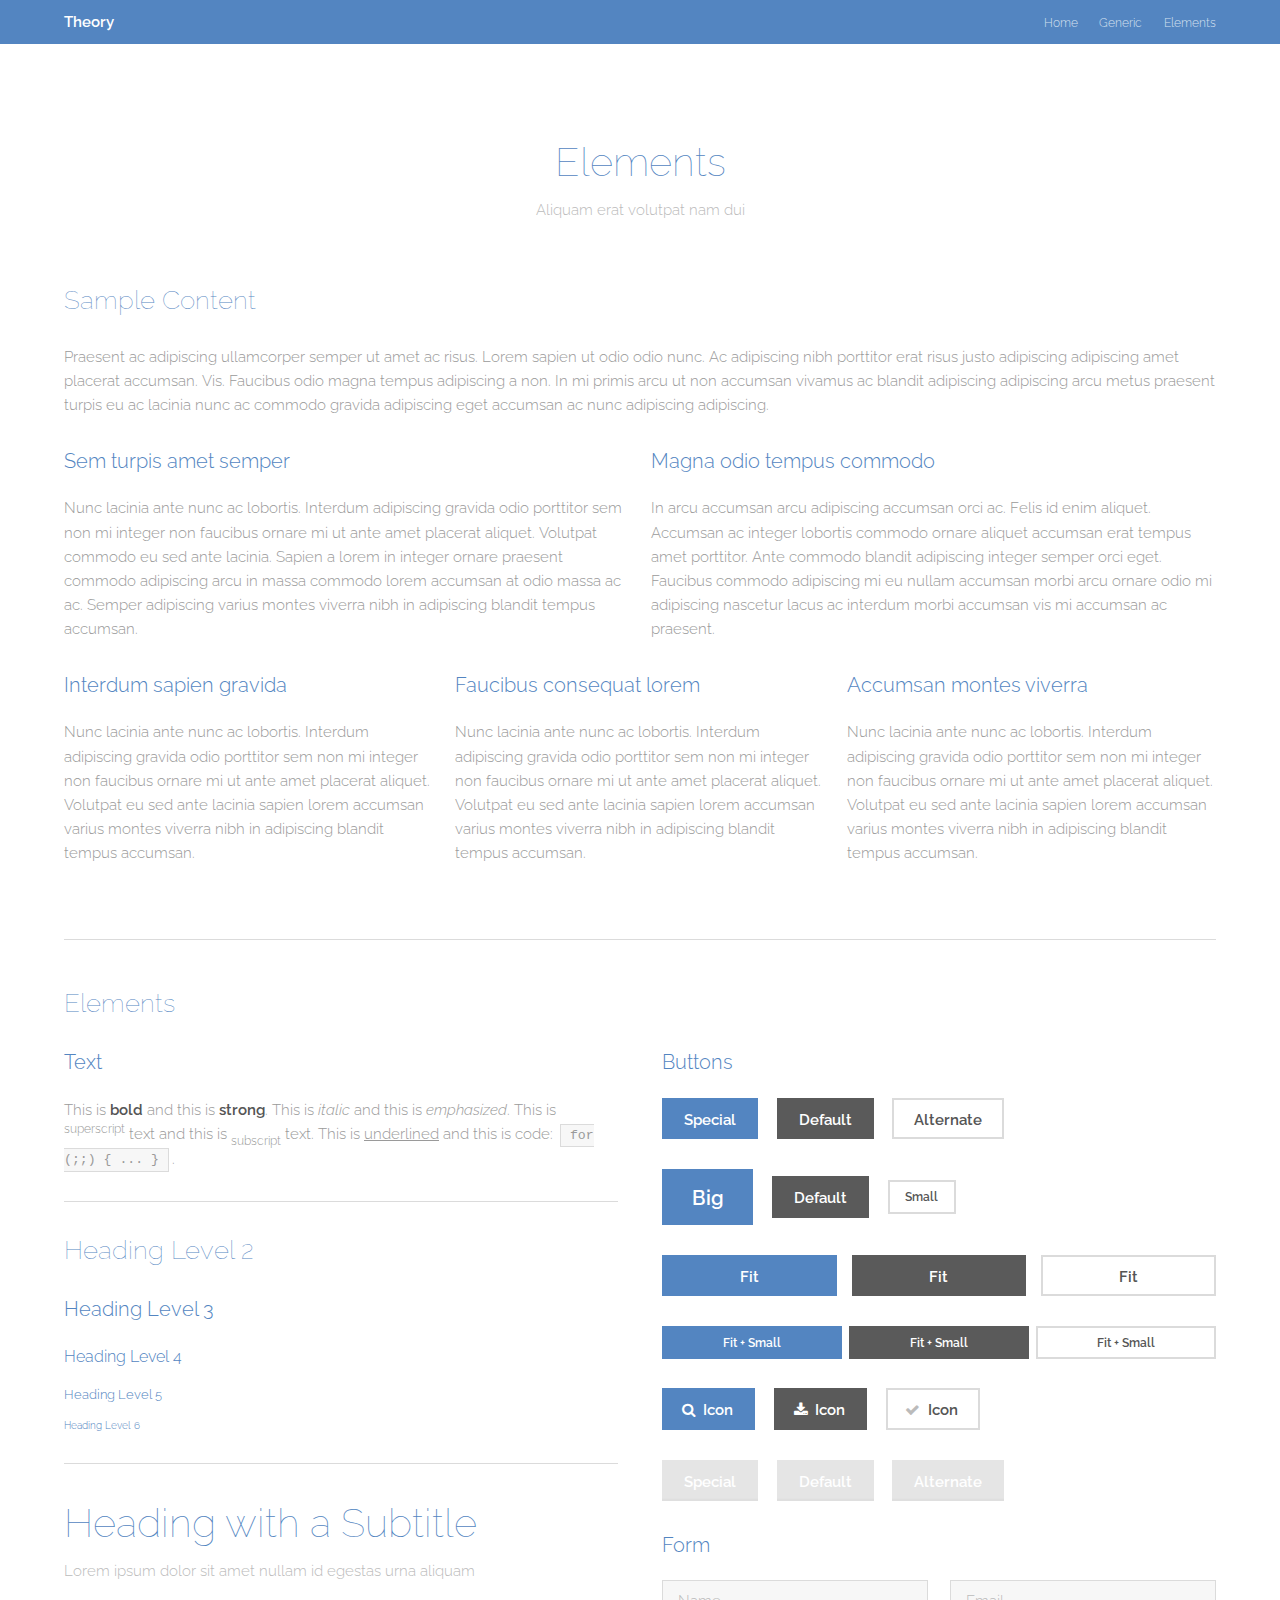
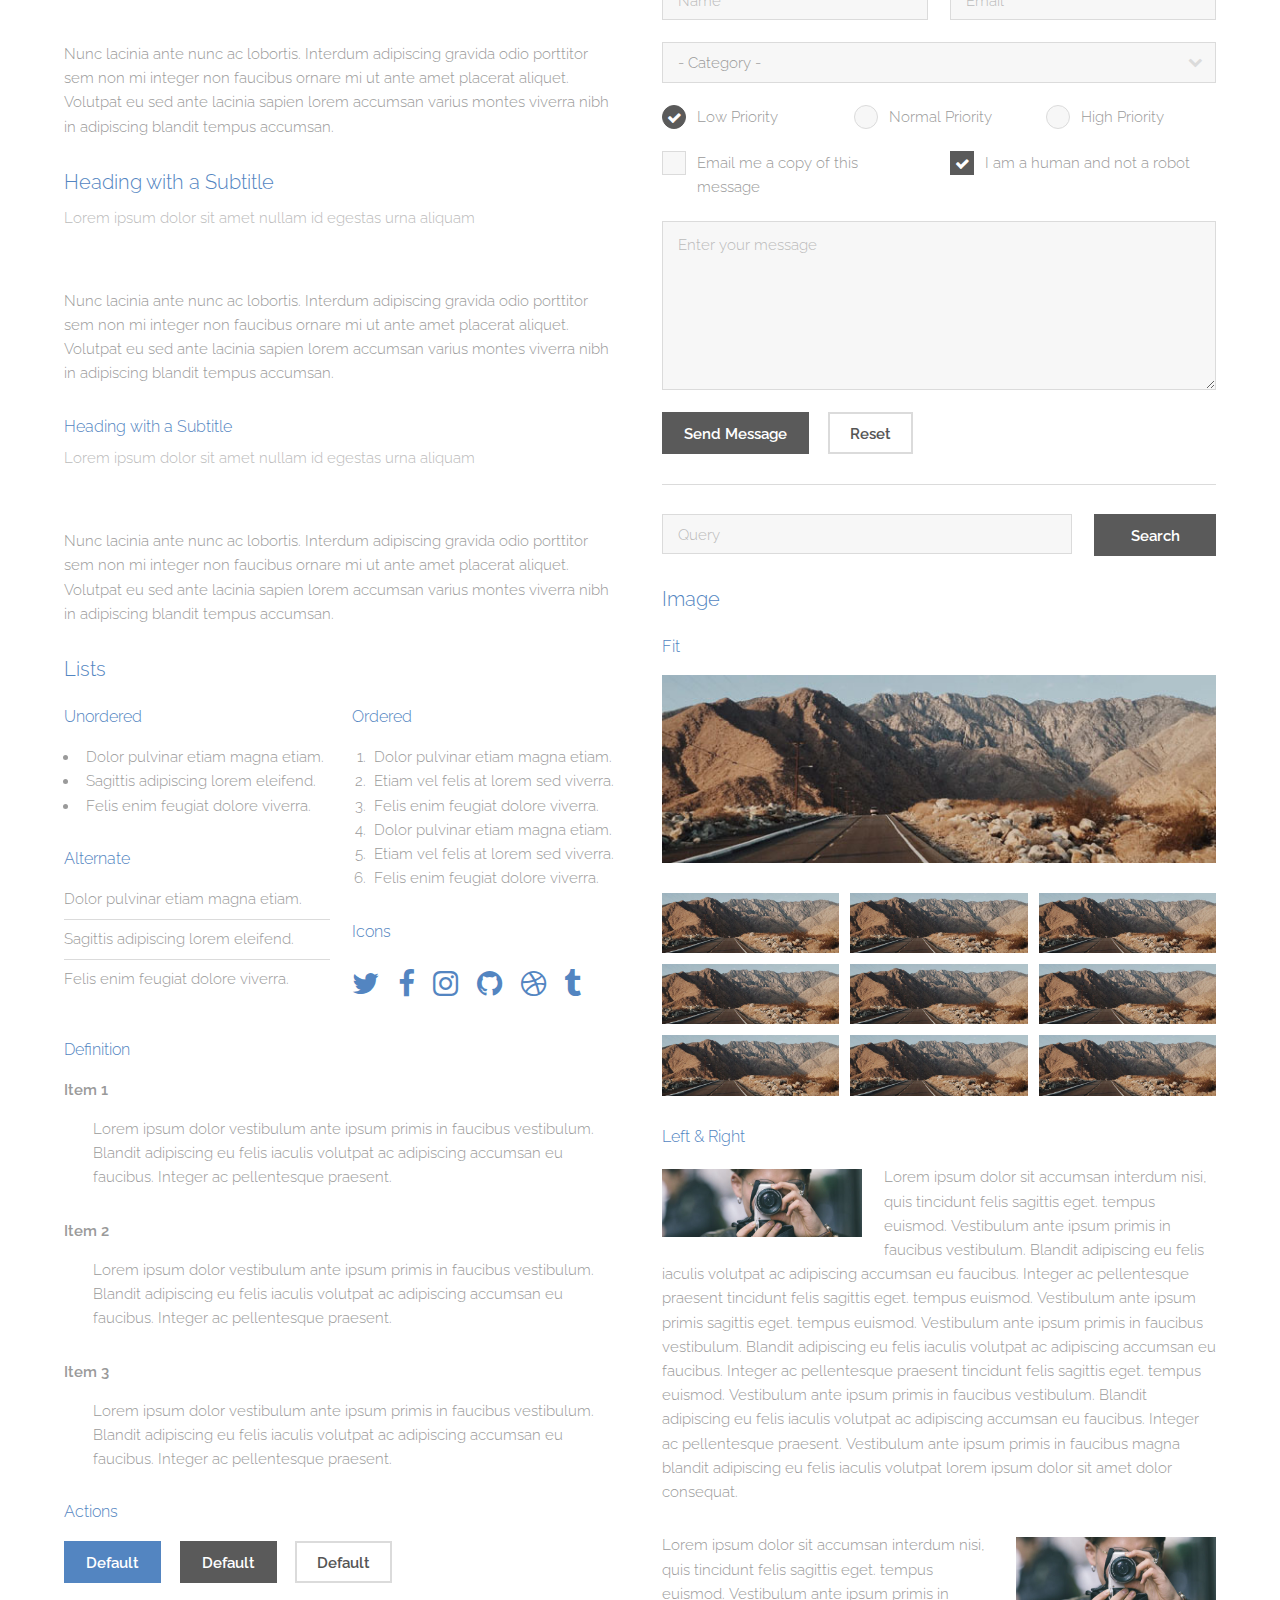
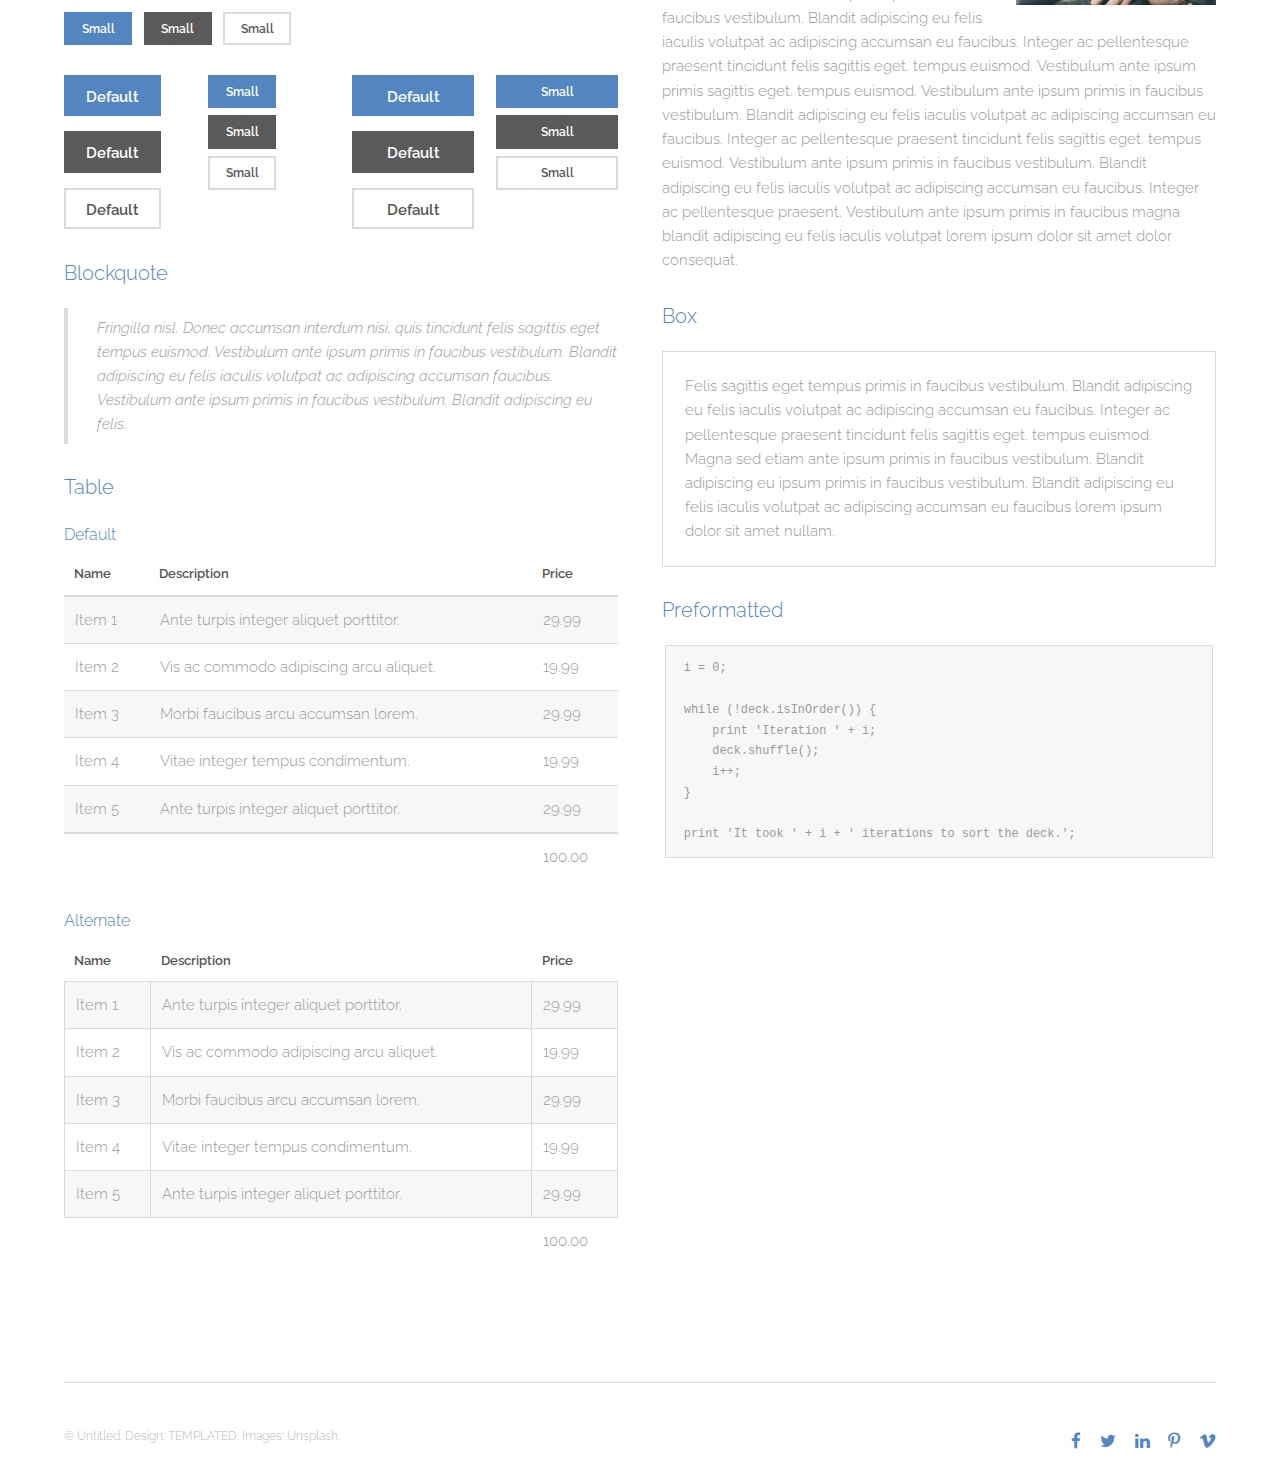
<file: elements.html>
<!DOCTYPE HTML>
<!--
	Theory by TEMPLATED
	templated.co @templatedco
	Released for free under the Creative Commons Attribution 3.0 license (templated.co/license)
-->
<html>
	<head>
		<title>Elements - Theory by TEMPLATED</title>
		<meta charset="utf-8" />
		<meta name="viewport" content="width=device-width, initial-scale=1" />
		<link rel="stylesheet" href="assets/css/main.css" />
	</head>
	<body class="subpage">

		<!-- Header -->
			<header id="header">
				<div class="inner">
					<a href="index.html" class="logo">Theory</a>
					<nav id="nav">
						<a href="index.html">Home</a>
						<a href="generic.html">Generic</a>
						<a href="elements.html">Elements</a>
					</nav>
					<a href="#navPanel" class="navPanelToggle"><span class="fa fa-bars"></span></a>
				</div>
			</header>

		<!-- Main -->
			<section id="main" class="wrapper">
				<div class="inner">
					<header class="align-center">
						<h2>Elements</h2>
						<p>Aliquam erat volutpat nam dui </p>
					</header>

				<!-- Content -->
					<h2 id="content">Sample Content</h2>
					<p>Praesent ac adipiscing ullamcorper semper ut amet ac risus. Lorem sapien ut odio odio nunc. Ac adipiscing nibh porttitor erat risus justo adipiscing adipiscing amet placerat accumsan. Vis. Faucibus odio magna tempus adipiscing a non. In mi primis arcu ut non accumsan vivamus ac blandit adipiscing adipiscing arcu metus praesent turpis eu ac lacinia nunc ac commodo gravida adipiscing eget accumsan ac nunc adipiscing adipiscing.</p>
					<div class="row">
						<div class="6u 12u$(small)">
							<h3>Sem turpis amet semper</h3>
							<p>Nunc lacinia ante nunc ac lobortis. Interdum adipiscing gravida odio porttitor sem non mi integer non faucibus ornare mi ut ante amet placerat aliquet. Volutpat commodo eu sed ante lacinia. Sapien a lorem in integer ornare praesent commodo adipiscing arcu in massa commodo lorem accumsan at odio massa ac ac. Semper adipiscing varius montes viverra nibh in adipiscing blandit tempus accumsan.</p>
						</div>
						<div class="6u$ 12u$(small)">
							<h3>Magna odio tempus commodo</h3>
							<p>In arcu accumsan arcu adipiscing accumsan orci ac. Felis id enim aliquet. Accumsan ac integer lobortis commodo ornare aliquet accumsan erat tempus amet porttitor. Ante commodo blandit adipiscing integer semper orci eget. Faucibus commodo adipiscing mi eu nullam accumsan morbi arcu ornare odio mi adipiscing nascetur lacus ac interdum morbi accumsan vis mi accumsan ac praesent.</p>
						</div>
						<!-- Break -->
						<div class="4u 12u$(medium)">
							<h3>Interdum sapien gravida</h3>
							<p>Nunc lacinia ante nunc ac lobortis. Interdum adipiscing gravida odio porttitor sem non mi integer non faucibus ornare mi ut ante amet placerat aliquet. Volutpat eu sed ante lacinia sapien lorem accumsan varius montes viverra nibh in adipiscing blandit tempus accumsan.</p>
						</div>
						<div class="4u 12u$(medium)">
							<h3>Faucibus consequat lorem</h3>
							<p>Nunc lacinia ante nunc ac lobortis. Interdum adipiscing gravida odio porttitor sem non mi integer non faucibus ornare mi ut ante amet placerat aliquet. Volutpat eu sed ante lacinia sapien lorem accumsan varius montes viverra nibh in adipiscing blandit tempus accumsan.</p>
						</div>
						<div class="4u$ 12u$(medium)">
							<h3>Accumsan montes viverra</h3>
							<p>Nunc lacinia ante nunc ac lobortis. Interdum adipiscing gravida odio porttitor sem non mi integer non faucibus ornare mi ut ante amet placerat aliquet. Volutpat eu sed ante lacinia sapien lorem accumsan varius montes viverra nibh in adipiscing blandit tempus accumsan.</p>
						</div>
					</div>

				<hr class="major" />

				<!-- Elements -->
					<h2 id="elements">Elements</h2>
					<div class="row 200%">
						<div class="6u 12u$(medium)">

							<!-- Text stuff -->
								<h3>Text</h3>
								<p>This is <b>bold</b> and this is <strong>strong</strong>. This is <i>italic</i> and this is <em>emphasized</em>.
								This is <sup>superscript</sup> text and this is <sub>subscript</sub> text.
								This is <u>underlined</u> and this is code: <code>for (;;) { ... }</code>.</p>
								<hr />
								<h2>Heading Level 2</h2>
								<h3>Heading Level 3</h3>
								<h4>Heading Level 4</h4>
								<h5>Heading Level 5</h5>
								<h6>Heading Level 6</h6>
								<hr />
								<header>
									<h2>Heading with a Subtitle</h2>
									<p>Lorem ipsum dolor sit amet nullam id egestas urna aliquam</p>
								</header>
								<p>Nunc lacinia ante nunc ac lobortis. Interdum adipiscing gravida odio porttitor sem non mi integer non faucibus ornare mi ut ante amet placerat aliquet. Volutpat eu sed ante lacinia sapien lorem accumsan varius montes viverra nibh in adipiscing blandit tempus accumsan.</p>
								<header>
									<h3>Heading with a Subtitle</h3>
									<p>Lorem ipsum dolor sit amet nullam id egestas urna aliquam</p>
								</header>
								<p>Nunc lacinia ante nunc ac lobortis. Interdum adipiscing gravida odio porttitor sem non mi integer non faucibus ornare mi ut ante amet placerat aliquet. Volutpat eu sed ante lacinia sapien lorem accumsan varius montes viverra nibh in adipiscing blandit tempus accumsan.</p>
								<header>
									<h4>Heading with a Subtitle</h4>
									<p>Lorem ipsum dolor sit amet nullam id egestas urna aliquam</p>
								</header>
								<p>Nunc lacinia ante nunc ac lobortis. Interdum adipiscing gravida odio porttitor sem non mi integer non faucibus ornare mi ut ante amet placerat aliquet. Volutpat eu sed ante lacinia sapien lorem accumsan varius montes viverra nibh in adipiscing blandit tempus accumsan.</p>

							<!-- Lists -->
								<h3>Lists</h3>
								<div class="row">
									<div class="6u 12u$(small)">

										<h4>Unordered</h4>
										<ul>
											<li>Dolor pulvinar etiam magna etiam.</li>
											<li>Sagittis adipiscing lorem eleifend.</li>
											<li>Felis enim feugiat dolore viverra.</li>
										</ul>

										<h4>Alternate</h4>
										<ul class="alt">
											<li>Dolor pulvinar etiam magna etiam.</li>
											<li>Sagittis adipiscing lorem eleifend.</li>
											<li>Felis enim feugiat dolore viverra.</li>
										</ul>

									</div>
									<div class="6u$ 12u$(small)">

										<h4>Ordered</h4>
										<ol>
											<li>Dolor pulvinar etiam magna etiam.</li>
											<li>Etiam vel felis at lorem sed viverra.</li>
											<li>Felis enim feugiat dolore viverra.</li>
											<li>Dolor pulvinar etiam magna etiam.</li>
											<li>Etiam vel felis at lorem sed viverra.</li>
											<li>Felis enim feugiat dolore viverra.</li>
										</ol>

										<h4>Icons</h4>
										<ul class="icons">
											<li><a href="#" class="icon fa-twitter"><span class="label">Twitter</span></a></li>
											<li><a href="#" class="icon fa-facebook"><span class="label">Facebook</span></a></li>
											<li><a href="#" class="icon fa-instagram"><span class="label">Instagram</span></a></li>
											<li><a href="#" class="icon fa-github"><span class="label">Github</span></a></li>
											<li><a href="#" class="icon fa-dribbble"><span class="label">Dribbble</span></a></li>
											<li><a href="#" class="icon fa-tumblr"><span class="label">Tumblr</span></a></li>
										</ul>

									</div>
								</div>
								<h4>Definition</h4>
								<dl>
									<dt>Item 1</dt>
									<dd>
										<p>Lorem ipsum dolor vestibulum ante ipsum primis in faucibus vestibulum. Blandit adipiscing eu felis iaculis volutpat ac adipiscing accumsan eu faucibus. Integer ac pellentesque praesent.</p>
									</dd>
									<dt>Item 2</dt>
									<dd>
										<p>Lorem ipsum dolor vestibulum ante ipsum primis in faucibus vestibulum. Blandit adipiscing eu felis iaculis volutpat ac adipiscing accumsan eu faucibus. Integer ac pellentesque praesent.</p>
									</dd>
									<dt>Item 3</dt>
									<dd>
										<p>Lorem ipsum dolor vestibulum ante ipsum primis in faucibus vestibulum. Blandit adipiscing eu felis iaculis volutpat ac adipiscing accumsan eu faucibus. Integer ac pellentesque praesent.</p>
									</dd>
								</dl>

								<h4>Actions</h4>
								<ul class="actions">
									<li><a href="#" class="button special">Default</a></li>
									<li><a href="#" class="button">Default</a></li>
									<li><a href="#" class="button alt">Default</a></li>
								</ul>
								<ul class="actions small">
									<li><a href="#" class="button special small">Small</a></li>
									<li><a href="#" class="button small">Small</a></li>
									<li><a href="#" class="button alt small">Small</a></li>
								</ul>
								<div class="row">
									<div class="3u 12u$(small)">
										<ul class="actions vertical">
											<li><a href="#" class="button special">Default</a></li>
											<li><a href="#" class="button">Default</a></li>
											<li><a href="#" class="button alt">Default</a></li>
										</ul>
									</div>
									<div class="3u 12u$(small)">
										<ul class="actions vertical small">
											<li><a href="#" class="button special small">Small</a></li>
											<li><a href="#" class="button small">Small</a></li>
											<li><a href="#" class="button alt small">Small</a></li>
										</ul>
									</div>
									<div class="3u 12u$(small)">
										<ul class="actions vertical">
											<li><a href="#" class="button special fit">Default</a></li>
											<li><a href="#" class="button fit">Default</a></li>
											<li><a href="#" class="button alt fit">Default</a></li>
										</ul>
									</div>
									<div class="3u$ 12u$(small)">
										<ul class="actions vertical small">
											<li><a href="#" class="button special small fit">Small</a></li>
											<li><a href="#" class="button small fit">Small</a></li>
											<li><a href="#" class="button alt small fit">Small</a></li>
										</ul>
									</div>
								</div>

							<!-- Blockquote -->
								<h3>Blockquote</h3>
								<blockquote>Fringilla nisl. Donec accumsan interdum nisi, quis tincidunt felis sagittis eget tempus euismod. Vestibulum ante ipsum primis in faucibus vestibulum. Blandit adipiscing eu felis iaculis volutpat ac adipiscing accumsan faucibus. Vestibulum ante ipsum primis in faucibus vestibulum. Blandit adipiscing eu felis.</blockquote>

							<!-- Table -->
								<h3>Table</h3>

								<h4>Default</h4>
								<div class="table-wrapper">
									<table>
										<thead>
											<tr>
												<th>Name</th>
												<th>Description</th>
												<th>Price</th>
											</tr>
										</thead>
										<tbody>
											<tr>
												<td>Item 1</td>
												<td>Ante turpis integer aliquet porttitor.</td>
												<td>29.99</td>
											</tr>
											<tr>
												<td>Item 2</td>
												<td>Vis ac commodo adipiscing arcu aliquet.</td>
												<td>19.99</td>
											</tr>
											<tr>
												<td>Item 3</td>
												<td> Morbi faucibus arcu accumsan lorem.</td>
												<td>29.99</td>
											</tr>
											<tr>
												<td>Item 4</td>
												<td>Vitae integer tempus condimentum.</td>
												<td>19.99</td>
											</tr>
											<tr>
												<td>Item 5</td>
												<td>Ante turpis integer aliquet porttitor.</td>
												<td>29.99</td>
											</tr>
										</tbody>
										<tfoot>
											<tr>
												<td colspan="2"></td>
												<td>100.00</td>
											</tr>
										</tfoot>
									</table>
								</div>

								<h4>Alternate</h4>
								<div class="table-wrapper">
									<table class="alt">
										<thead>
											<tr>
												<th>Name</th>
												<th>Description</th>
												<th>Price</th>
											</tr>
										</thead>
										<tbody>
											<tr>
												<td>Item 1</td>
												<td>Ante turpis integer aliquet porttitor.</td>
												<td>29.99</td>
											</tr>
											<tr>
												<td>Item 2</td>
												<td>Vis ac commodo adipiscing arcu aliquet.</td>
												<td>19.99</td>
											</tr>
											<tr>
												<td>Item 3</td>
												<td> Morbi faucibus arcu accumsan lorem.</td>
												<td>29.99</td>
											</tr>
											<tr>
												<td>Item 4</td>
												<td>Vitae integer tempus condimentum.</td>
												<td>19.99</td>
											</tr>
											<tr>
												<td>Item 5</td>
												<td>Ante turpis integer aliquet porttitor.</td>
												<td>29.99</td>
											</tr>
										</tbody>
										<tfoot>
											<tr>
												<td colspan="2"></td>
												<td>100.00</td>
											</tr>
										</tfoot>
									</table>
								</div>

						</div>
						<div class="6u$ 12u$(medium)">

							<!-- Buttons -->
								<h3>Buttons</h3>
								<ul class="actions">
									<li><a href="#" class="button special">Special</a></li>
									<li><a href="#" class="button">Default</a></li>
									<li><a href="#" class="button alt">Alternate</a></li>
								</ul>
								<ul class="actions">
									<li><a href="#" class="button special big">Big</a></li>
									<li><a href="#" class="button">Default</a></li>
									<li><a href="#" class="button alt small">Small</a></li>
								</ul>
								<ul class="actions fit">
									<li><a href="#" class="button special fit">Fit</a></li>
									<li><a href="#" class="button fit">Fit</a></li>
									<li><a href="#" class="button alt fit">Fit</a></li>
								</ul>
								<ul class="actions fit small">
									<li><a href="#" class="button special fit small">Fit + Small</a></li>
									<li><a href="#" class="button fit small">Fit + Small</a></li>
									<li><a href="#" class="button alt fit small">Fit + Small</a></li>
								</ul>
								<ul class="actions">
									<li><a href="#" class="button special icon fa-search">Icon</a></li>
									<li><a href="#" class="button icon fa-download">Icon</a></li>
									<li><a href="#" class="button alt icon fa-check">Icon</a></li>
								</ul>
								<ul class="actions">
									<li><span class="button special disabled">Special</span></li>
									<li><span class="button disabled">Default</span></li>
									<li><span class="button alt disabled">Alternate</span></li>
								</ul>

							<!-- Form -->
								<h3>Form</h3>

								<form method="post" action="#">
									<div class="row uniform">
										<div class="6u 12u$(xsmall)">
											<input type="text" name="name" id="name" value="" placeholder="Name" />
										</div>
										<div class="6u$ 12u$(xsmall)">
											<input type="email" name="email" id="email" value="" placeholder="Email" />
										</div>
										<!-- Break -->
										<div class="12u$">
											<div class="select-wrapper">
												<select name="category" id="category">
													<option value="">- Category -</option>
													<option value="1">Manufacturing</option>
													<option value="1">Shipping</option>
													<option value="1">Administration</option>
													<option value="1">Human Resources</option>
												</select>
											</div>
										</div>
										<!-- Break -->
										<div class="4u 12u$(small)">
											<input type="radio" id="priority-low" name="priority" checked>
											<label for="priority-low">Low Priority</label>
										</div>
										<div class="4u 12u$(small)">
											<input type="radio" id="priority-normal" name="priority">
											<label for="priority-normal">Normal Priority</label>
										</div>
										<div class="4u$ 12u$(small)">
											<input type="radio" id="priority-high" name="priority">
											<label for="priority-high">High Priority</label>
										</div>
										<!-- Break -->
										<div class="6u 12u$(small)">
											<input type="checkbox" id="copy" name="copy">
											<label for="copy">Email me a copy of this message</label>
										</div>
										<div class="6u$ 12u$(small)">
											<input type="checkbox" id="human" name="human" checked>
											<label for="human">I am a human and not a robot</label>
										</div>
										<!-- Break -->
										<div class="12u$">
											<textarea name="message" id="message" placeholder="Enter your message" rows="6"></textarea>
										</div>
										<!-- Break -->
										<div class="12u$">
											<ul class="actions">
												<li><input type="submit" value="Send Message" /></li>
												<li><input type="reset" value="Reset" class="alt" /></li>
											</ul>
										</div>
									</div>
								</form>

								<hr />

								<form method="post" action="#">
									<div class="row uniform">
										<div class="9u 12u$(small)">
											<input type="text" name="query" id="query" value="" placeholder="Query" />
										</div>
										<div class="3u$ 12u$(small)">
											<input type="submit" value="Search" class="fit" />
										</div>
									</div>
								</form>

							<!-- Image -->
								<h3>Image</h3>

								<h4>Fit</h4>
								<span class="image fit"><img src="images/pic01.jpg" alt="" /></span>
								<div class="box alt">
									<div class="row 50% uniform">
										<div class="4u"><span class="image fit"><img src="images/pic01.jpg" alt="" /></span></div>
										<div class="4u"><span class="image fit"><img src="images/pic01.jpg" alt="" /></span></div>
										<div class="4u$"><span class="image fit"><img src="images/pic01.jpg" alt="" /></span></div>
										<!-- Break -->
										<div class="4u"><span class="image fit"><img src="images/pic01.jpg" alt="" /></span></div>
										<div class="4u"><span class="image fit"><img src="images/pic01.jpg" alt="" /></span></div>
										<div class="4u$"><span class="image fit"><img src="images/pic01.jpg" alt="" /></span></div>
										<!-- Break -->
										<div class="4u"><span class="image fit"><img src="images/pic01.jpg" alt="" /></span></div>
										<div class="4u"><span class="image fit"><img src="images/pic01.jpg" alt="" /></span></div>
										<div class="4u$"><span class="image fit"><img src="images/pic01.jpg" alt="" /></span></div>
									</div>
								</div>

								<h4>Left &amp; Right</h4>
								<p><span class="image left"><img src="images/pic02.jpg" alt="" /></span>Lorem ipsum dolor sit accumsan interdum nisi, quis tincidunt felis sagittis eget. tempus euismod. Vestibulum ante ipsum primis in faucibus vestibulum. Blandit adipiscing eu felis iaculis volutpat ac adipiscing accumsan eu faucibus. Integer ac pellentesque praesent tincidunt felis sagittis eget. tempus euismod. Vestibulum ante ipsum primis sagittis eget. tempus euismod. Vestibulum ante ipsum primis in faucibus vestibulum. Blandit adipiscing eu felis iaculis volutpat ac adipiscing accumsan eu faucibus. Integer ac pellentesque praesent tincidunt felis sagittis eget. tempus euismod. Vestibulum ante ipsum primis in faucibus vestibulum. Blandit adipiscing eu felis iaculis volutpat ac adipiscing accumsan eu faucibus. Integer ac pellentesque praesent. Vestibulum ante ipsum primis in faucibus magna blandit adipiscing eu felis iaculis volutpat lorem ipsum dolor sit amet dolor consequat.</p>
								<p><span class="image right"><img src="images/pic02.jpg" alt="" /></span>Lorem ipsum dolor sit accumsan interdum nisi, quis tincidunt felis sagittis eget. tempus euismod. Vestibulum ante ipsum primis in faucibus vestibulum. Blandit adipiscing eu felis iaculis volutpat ac adipiscing accumsan eu faucibus. Integer ac pellentesque praesent tincidunt felis sagittis eget. tempus euismod. Vestibulum ante ipsum primis sagittis eget. tempus euismod. Vestibulum ante ipsum primis in faucibus vestibulum. Blandit adipiscing eu felis iaculis volutpat ac adipiscing accumsan eu faucibus. Integer ac pellentesque praesent tincidunt felis sagittis eget. tempus euismod. Vestibulum ante ipsum primis in faucibus vestibulum. Blandit adipiscing eu felis iaculis volutpat ac adipiscing accumsan eu faucibus. Integer ac pellentesque praesent. Vestibulum ante ipsum primis in faucibus magna blandit adipiscing eu felis iaculis volutpat lorem ipsum dolor sit amet dolor consequat.</p>

							<!-- Box -->
								<h3>Box</h3>
								<div class="box">
									<p>Felis sagittis eget tempus primis in faucibus vestibulum. Blandit adipiscing eu felis iaculis volutpat ac adipiscing accumsan eu faucibus. Integer ac pellentesque praesent tincidunt felis sagittis eget. tempus euismod. Magna sed etiam ante ipsum primis in faucibus vestibulum. Blandit adipiscing eu ipsum primis in faucibus vestibulum. Blandit adipiscing eu felis iaculis volutpat ac adipiscing accumsan eu faucibus lorem ipsum dolor sit amet nullam.</p>
								</div>

							<!-- Preformatted Code -->
								<h3>Preformatted</h3>
								<pre><code>i = 0;

while (!deck.isInOrder()) {
    print 'Iteration ' + i;
    deck.shuffle();
    i++;
}

print 'It took ' + i + ' iterations to sort the deck.';
</code></pre>

						</div>
					</div>

				</div>
			</section>

		<!-- Footer -->
			<footer id="footer">
				<div class="inner">
					<div class="flex">
						<div class="copyright">
							&copy; Untitled. Design: <a href="https://templated.co">TEMPLATED</a>. Images: <a href="https://unsplash.com">Unsplash</a>.
						</div>
						<ul class="icons">
							<li><a href="#" class="icon fa-facebook"><span class="label">Facebook</span></a></li>
							<li><a href="#" class="icon fa-twitter"><span class="label">Twitter</span></a></li>
							<li><a href="#" class="icon fa-linkedin"><span class="label">linkedIn</span></a></li>
							<li><a href="#" class="icon fa-pinterest-p"><span class="label">Pinterest</span></a></li>
							<li><a href="#" class="icon fa-vimeo"><span class="label">Vimeo</span></a></li>
						</ul>
					</div>
				</div>
			</footer>

		<!-- Scripts -->
			<script src="assets/js/jquery.min.js"></script>
			<script src="assets/js/skel.min.js"></script>
			<script src="assets/js/util.js"></script>
			<script src="assets/js/main.js"></script>

	</body>
</html>
</file>
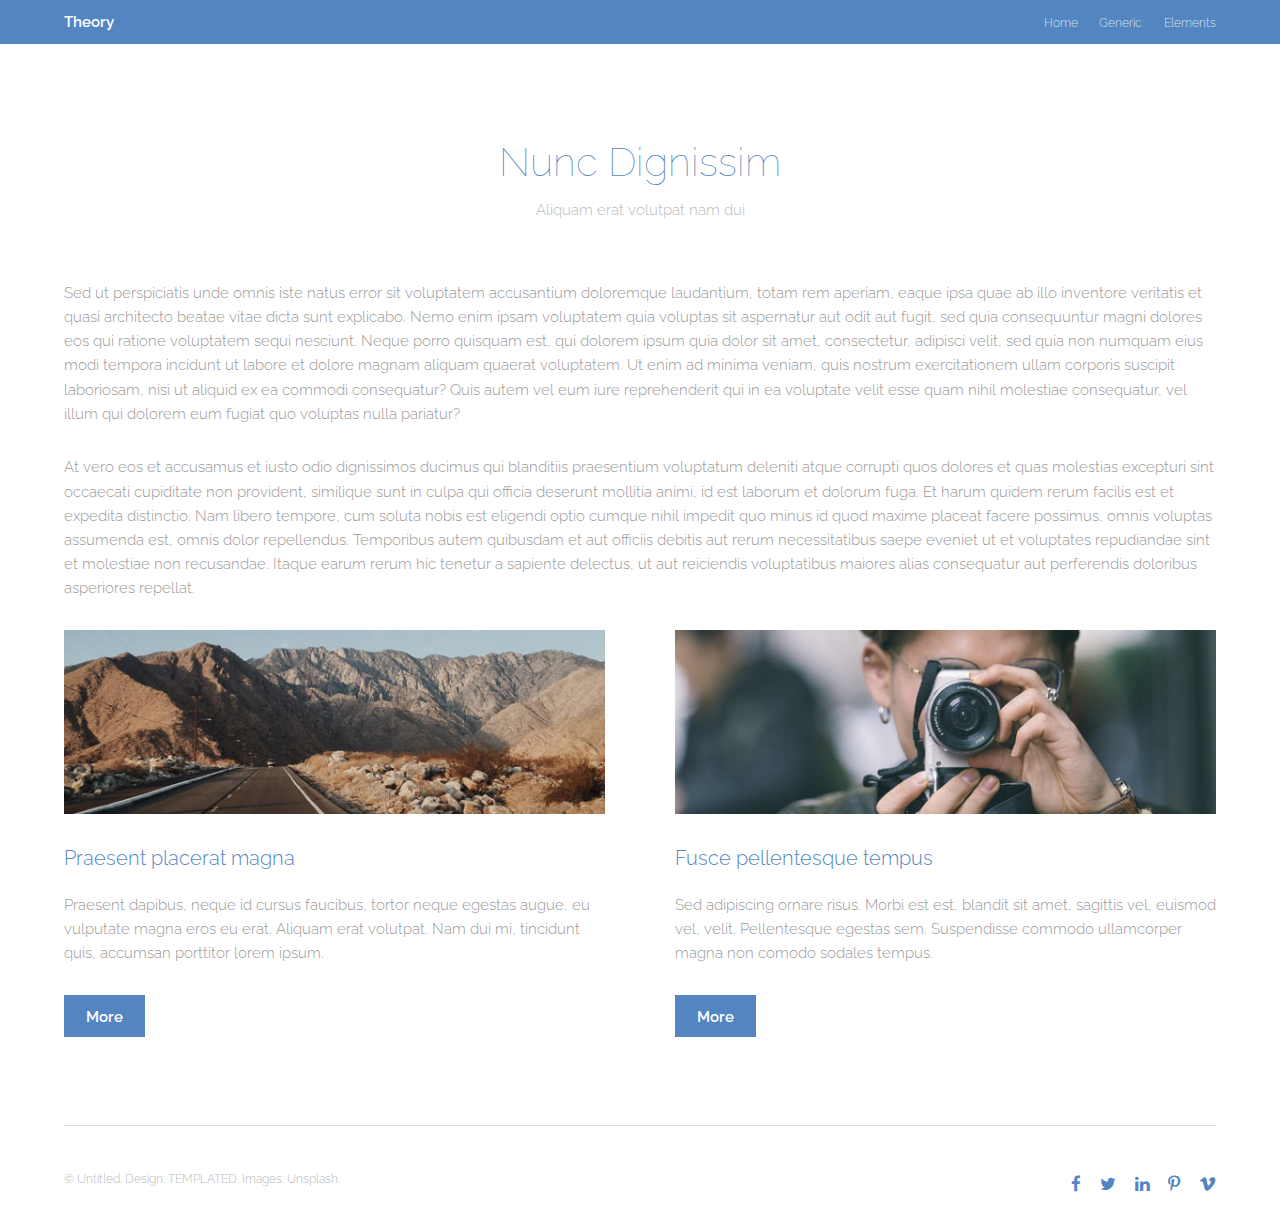
<file: generic.html>
<!DOCTYPE HTML>
<!--
	Theory by TEMPLATED
	templated.co @templatedco
	Released for free under the Creative Commons Attribution 3.0 license (templated.co/license)
-->
<html>
	<head>
		<title>Generic - Theory by TEMPLATED</title>
		<meta charset="utf-8" />
		<meta name="viewport" content="width=device-width, initial-scale=1" />
		<link rel="stylesheet" href="assets/css/main.css" />
	</head>
	<body class="subpage">

		<!-- Header -->
			<header id="header">
				<div class="inner">
					<a href="index.html" class="logo">Theory</a>
					<nav id="nav">
						<a href="index.html">Home</a>
						<a href="generic.html">Generic</a>
						<a href="elements.html">Elements</a>
					</nav>
					<a href="#navPanel" class="navPanelToggle"><span class="fa fa-bars"></span></a>
				</div>
			</header>

		<!-- Three -->
			<section id="three" class="wrapper">
				<div class="inner">
					<header class="align-center">
						<h2>Nunc Dignissim</h2>
						<p>Aliquam erat volutpat nam dui </p>
					</header>
					<p>Sed ut perspiciatis unde omnis iste natus error sit voluptatem accusantium doloremque laudantium, totam rem aperiam, eaque ipsa quae ab illo inventore veritatis et quasi architecto beatae vitae dicta sunt explicabo. Nemo enim ipsam voluptatem quia voluptas sit aspernatur aut odit aut fugit, sed quia consequuntur magni dolores eos qui ratione voluptatem sequi nesciunt. Neque porro quisquam est, qui dolorem ipsum quia dolor sit amet, consectetur, adipisci velit, sed quia non numquam eius modi tempora incidunt ut labore et dolore magnam aliquam quaerat voluptatem. Ut enim ad minima veniam, quis nostrum exercitationem ullam corporis suscipit laboriosam, nisi ut aliquid ex ea commodi consequatur? Quis autem vel eum iure reprehenderit qui in ea voluptate velit esse quam nihil molestiae consequatur, vel illum qui dolorem eum fugiat quo voluptas nulla pariatur?</p>
					<p>At vero eos et accusamus et iusto odio dignissimos ducimus qui blanditiis praesentium voluptatum deleniti atque corrupti quos dolores et quas molestias excepturi sint occaecati cupiditate non provident, similique sunt in culpa qui officia deserunt mollitia animi, id est laborum et dolorum fuga. Et harum quidem rerum facilis est et expedita distinctio. Nam libero tempore, cum soluta nobis est eligendi optio cumque nihil impedit quo minus id quod maxime placeat facere possimus, omnis voluptas assumenda est, omnis dolor repellendus. Temporibus autem quibusdam et aut officiis debitis aut rerum necessitatibus saepe eveniet ut et voluptates repudiandae sint et molestiae non recusandae. Itaque earum rerum hic tenetur a sapiente delectus, ut aut reiciendis voluptatibus maiores alias consequatur aut perferendis doloribus asperiores repellat.</p>
					<div class="flex flex-2">
						<article>
							<div class="image fit">
								<img src="images/pic01.jpg" alt="Pic 01" />
							</div>
							<header>
								<h3>Praesent placerat magna</h3>
							</header>
							<p>Praesent dapibus, neque id cursus faucibus, tortor neque egestas augue, eu vulputate magna eros eu erat. Aliquam erat volutpat. Nam dui mi, tincidunt quis, accumsan porttitor lorem ipsum.</p>
							<footer>
								<a href="#" class="button special">More</a>
							</footer>
						</article>
						<article>
							<div class="image fit">
								<img src="images/pic02.jpg" alt="Pic 02" />
							</div>
							<header>
								<h3>Fusce pellentesque tempus</h3>
							</header>
							<p>Sed adipiscing ornare risus. Morbi est est, blandit sit amet, sagittis vel, euismod vel, velit. Pellentesque egestas sem. Suspendisse commodo ullamcorper magna non comodo sodales tempus.</p>
							<footer>
								<a href="#" class="button special">More</a>
							</footer>
						</article>
					</div>
				</div>
			</section>

		<!-- Footer -->
			<footer id="footer">
				<div class="inner">
					<div class="flex">
						<div class="copyright">
							&copy; Untitled. Design: <a href="https://templated.co">TEMPLATED</a>. Images: <a href="https://unsplash.com">Unsplash</a>.
						</div>
						<ul class="icons">
							<li><a href="#" class="icon fa-facebook"><span class="label">Facebook</span></a></li>
							<li><a href="#" class="icon fa-twitter"><span class="label">Twitter</span></a></li>
							<li><a href="#" class="icon fa-linkedin"><span class="label">linkedIn</span></a></li>
							<li><a href="#" class="icon fa-pinterest-p"><span class="label">Pinterest</span></a></li>
							<li><a href="#" class="icon fa-vimeo"><span class="label">Vimeo</span></a></li>
						</ul>
					</div>
				</div>
			</footer>

		<!-- Scripts -->
			<script src="assets/js/jquery.min.js"></script>
			<script src="assets/js/skel.min.js"></script>
			<script src="assets/js/util.js"></script>
			<script src="assets/js/main.js"></script>

	</body>
</html>
</file>
<file: assets/css/main.css>
@charset "UTF-8";
@import url(font-awesome.min.css);
@import "https://fonts.googleapis.com/css?family=Raleway:100,300,600";

/*
	Theory by TEMPLATED
	templated.co @templatedco
	Released for free under the Creative Commons Attribution 3.0 license (templated.co/license)
*/

/* Reset */

	html, body, div, span, applet, object, iframe, h1, h2, h3, h4, h5, h6, p, blockquote, pre, a, abbr, acronym, address, big, cite, code, del, dfn, em, img, ins, kbd, q, s, samp, small, strike, strong, sub, sup, tt, var, b, u, i, center, dl, dt, dd, ol, ul, li, fieldset, form, label, legend, table, caption, tbody, tfoot, thead, tr, th, td, article, aside, canvas, details, embed, figure, figcaption, footer, header, hgroup, menu, nav, output, ruby, section, summary, time, mark, audio, video {
		margin: 0;
		padding: 0;
		border: 0;
		font-size: 100%;
		font: inherit;
		vertical-align: baseline;
	}

	article, aside, details, figcaption, figure, footer, header, hgroup, menu, nav, section {
		display: block;
	}

	body {
		line-height: 1;
	}

	ol, ul {
		list-style: none;
	}

	blockquote, q {
		quotes: none;
	}

	blockquote:before, blockquote:after, q:before, q:after {
		content: '';
		content: none;
	}

	table {
		border-collapse: collapse;
		border-spacing: 0;
	}

	body {
		-webkit-text-size-adjust: none;
	}

/* Box Model */

	*, *:before, *:after {
		-moz-box-sizing: border-box;
		-webkit-box-sizing: border-box;
		box-sizing: border-box;
	}

/* Containers */

	.container {
		margin-left: auto;
		margin-right: auto;
	}

	.container.\31 25\25 {
		width: 100%;
		max-width: 100em;
		min-width: 80em;
	}

	.container.\37 5\25 {
		width: 60em;
	}

	.container.\35 0\25 {
		width: 40em;
	}

	.container.\32 5\25 {
		width: 20em;
	}

	.container {
		width: 80em;
	}

	@media screen and (max-width: 1680px) {

		.container.\31 25\25 {
			width: 100%;
			max-width: 100em;
			min-width: 80em;
		}

		.container.\37 5\25 {
			width: 60em;
		}

		.container.\35 0\25 {
			width: 40em;
		}

		.container.\32 5\25 {
			width: 20em;
		}

		.container {
			width: 80em;
		}

	}

	@media screen and (max-width: 1280px) {

		.container.\31 25\25 {
			width: 100%;
			max-width: 81.25em;
			min-width: 65em;
		}

		.container.\37 5\25 {
			width: 48.75em;
		}

		.container.\35 0\25 {
			width: 32.5em;
		}

		.container.\32 5\25 {
			width: 16.25em;
		}

		.container {
			width: 65em;
		}

	}

	@media screen and (max-width: 980px) {

		.container.\31 25\25 {
			width: 100%;
			max-width: 112.5%;
			min-width: 90%;
		}

		.container.\37 5\25 {
			width: 67.5%;
		}

		.container.\35 0\25 {
			width: 45%;
		}

		.container.\32 5\25 {
			width: 22.5%;
		}

		.container {
			width: 90%;
		}

	}

	@media screen and (max-width: 736px) {

		.container.\31 25\25 {
			width: 100%;
			max-width: 112.5%;
			min-width: 90%;
		}

		.container.\37 5\25 {
			width: 67.5%;
		}

		.container.\35 0\25 {
			width: 45%;
		}

		.container.\32 5\25 {
			width: 22.5%;
		}

		.container {
			width: 90% !important;
		}

	}

	@media screen and (max-width: 480px) {

		.container.\31 25\25 {
			width: 100%;
			max-width: 112.5%;
			min-width: 90%;
		}

		.container.\37 5\25 {
			width: 67.5%;
		}

		.container.\35 0\25 {
			width: 45%;
		}

		.container.\32 5\25 {
			width: 22.5%;
		}

		.container {
			width: 90% !important;
		}

	}

/* Grid */

	.row {
		border-bottom: solid 1px transparent;
		-moz-box-sizing: border-box;
		-webkit-box-sizing: border-box;
		box-sizing: border-box;
	}

	.row > * {
		float: left;
		-moz-box-sizing: border-box;
		-webkit-box-sizing: border-box;
		box-sizing: border-box;
	}

	.row:after, .row:before {
		content: '';
		display: block;
		clear: both;
		height: 0;
	}

	.row.uniform > * > :first-child {
		margin-top: 0;
	}

	.row.uniform > * > :last-child {
		margin-bottom: 0;
	}

	.row.\30 \25 > * {
		padding: 0 0 0 0em;
	}

	.row.\30 \25 {
		margin: 0 0 -1px 0em;
	}

	.row.uniform.\30 \25 > * {
		padding: 0em 0 0 0em;
	}

	.row.uniform.\30 \25 {
		margin: 0em 0 -1px 0em;
	}

	.row > * {
		padding: 0 0 0 2em;
	}

	.row {
		margin: 0 0 -1px -2em;
	}

	.row.uniform > * {
		padding: 2em 0 0 2em;
	}

	.row.uniform {
		margin: -2em 0 -1px -2em;
	}

	.row.\32 00\25 > * {
		padding: 0 0 0 4em;
	}

	.row.\32 00\25 {
		margin: 0 0 -1px -4em;
	}

	.row.uniform.\32 00\25 > * {
		padding: 4em 0 0 4em;
	}

	.row.uniform.\32 00\25 {
		margin: -4em 0 -1px -4em;
	}

	.row.\31 50\25 > * {
		padding: 0 0 0 3em;
	}

	.row.\31 50\25 {
		margin: 0 0 -1px -3em;
	}

	.row.uniform.\31 50\25 > * {
		padding: 3em 0 0 3em;
	}

	.row.uniform.\31 50\25 {
		margin: -3em 0 -1px -3em;
	}

	.row.\35 0\25 > * {
		padding: 0 0 0 1em;
	}

	.row.\35 0\25 {
		margin: 0 0 -1px -1em;
	}

	.row.uniform.\35 0\25 > * {
		padding: 1em 0 0 1em;
	}

	.row.uniform.\35 0\25 {
		margin: -1em 0 -1px -1em;
	}

	.row.\32 5\25 > * {
		padding: 0 0 0 0.5em;
	}

	.row.\32 5\25 {
		margin: 0 0 -1px -0.5em;
	}

	.row.uniform.\32 5\25 > * {
		padding: 0.5em 0 0 0.5em;
	}

	.row.uniform.\32 5\25 {
		margin: -0.5em 0 -1px -0.5em;
	}

	.\31 2u, .\31 2u\24 {
		width: 100%;
		clear: none;
		margin-left: 0;
	}

	.\31 1u, .\31 1u\24 {
		width: 91.6666666667%;
		clear: none;
		margin-left: 0;
	}

	.\31 0u, .\31 0u\24 {
		width: 83.3333333333%;
		clear: none;
		margin-left: 0;
	}

	.\39 u, .\39 u\24 {
		width: 75%;
		clear: none;
		margin-left: 0;
	}

	.\38 u, .\38 u\24 {
		width: 66.6666666667%;
		clear: none;
		margin-left: 0;
	}

	.\37 u, .\37 u\24 {
		width: 58.3333333333%;
		clear: none;
		margin-left: 0;
	}

	.\36 u, .\36 u\24 {
		width: 50%;
		clear: none;
		margin-left: 0;
	}

	.\35 u, .\35 u\24 {
		width: 41.6666666667%;
		clear: none;
		margin-left: 0;
	}

	.\34 u, .\34 u\24 {
		width: 33.3333333333%;
		clear: none;
		margin-left: 0;
	}

	.\33 u, .\33 u\24 {
		width: 25%;
		clear: none;
		margin-left: 0;
	}

	.\32 u, .\32 u\24 {
		width: 16.6666666667%;
		clear: none;
		margin-left: 0;
	}

	.\31 u, .\31 u\24 {
		width: 8.3333333333%;
		clear: none;
		margin-left: 0;
	}

	.\31 2u\24 + *,
	.\31 1u\24 + *,
	.\31 0u\24 + *,
	.\39 u\24 + *,
	.\38 u\24 + *,
	.\37 u\24 + *,
	.\36 u\24 + *,
	.\35 u\24 + *,
	.\34 u\24 + *,
	.\33 u\24 + *,
	.\32 u\24 + *,
	.\31 u\24 + * {
		clear: left;
	}

	.\-11u {
		margin-left: 91.66667%;
	}

	.\-10u {
		margin-left: 83.33333%;
	}

	.\-9u {
		margin-left: 75%;
	}

	.\-8u {
		margin-left: 66.66667%;
	}

	.\-7u {
		margin-left: 58.33333%;
	}

	.\-6u {
		margin-left: 50%;
	}

	.\-5u {
		margin-left: 41.66667%;
	}

	.\-4u {
		margin-left: 33.33333%;
	}

	.\-3u {
		margin-left: 25%;
	}

	.\-2u {
		margin-left: 16.66667%;
	}

	.\-1u {
		margin-left: 8.33333%;
	}

	@media screen and (max-width: 1680px) {

		.row > * {
			padding: 0 0 0 2em;
		}

		.row {
			margin: 0 0 -1px -2em;
		}

		.row.uniform > * {
			padding: 2em 0 0 2em;
		}

		.row.uniform {
			margin: -2em 0 -1px -2em;
		}

		.row.\32 00\25 > * {
			padding: 0 0 0 4em;
		}

		.row.\32 00\25 {
			margin: 0 0 -1px -4em;
		}

		.row.uniform.\32 00\25 > * {
			padding: 4em 0 0 4em;
		}

		.row.uniform.\32 00\25 {
			margin: -4em 0 -1px -4em;
		}

		.row.\31 50\25 > * {
			padding: 0 0 0 3em;
		}

		.row.\31 50\25 {
			margin: 0 0 -1px -3em;
		}

		.row.uniform.\31 50\25 > * {
			padding: 3em 0 0 3em;
		}

		.row.uniform.\31 50\25 {
			margin: -3em 0 -1px -3em;
		}

		.row.\35 0\25 > * {
			padding: 0 0 0 1em;
		}

		.row.\35 0\25 {
			margin: 0 0 -1px -1em;
		}

		.row.uniform.\35 0\25 > * {
			padding: 1em 0 0 1em;
		}

		.row.uniform.\35 0\25 {
			margin: -1em 0 -1px -1em;
		}

		.row.\32 5\25 > * {
			padding: 0 0 0 0.5em;
		}

		.row.\32 5\25 {
			margin: 0 0 -1px -0.5em;
		}

		.row.uniform.\32 5\25 > * {
			padding: 0.5em 0 0 0.5em;
		}

		.row.uniform.\32 5\25 {
			margin: -0.5em 0 -1px -0.5em;
		}

		.\31 2u\28xlarge\29, .\31 2u\24\28xlarge\29 {
			width: 100%;
			clear: none;
			margin-left: 0;
		}

		.\31 1u\28xlarge\29, .\31 1u\24\28xlarge\29 {
			width: 91.6666666667%;
			clear: none;
			margin-left: 0;
		}

		.\31 0u\28xlarge\29, .\31 0u\24\28xlarge\29 {
			width: 83.3333333333%;
			clear: none;
			margin-left: 0;
		}

		.\39 u\28xlarge\29, .\39 u\24\28xlarge\29 {
			width: 75%;
			clear: none;
			margin-left: 0;
		}

		.\38 u\28xlarge\29, .\38 u\24\28xlarge\29 {
			width: 66.6666666667%;
			clear: none;
			margin-left: 0;
		}

		.\37 u\28xlarge\29, .\37 u\24\28xlarge\29 {
			width: 58.3333333333%;
			clear: none;
			margin-left: 0;
		}

		.\36 u\28xlarge\29, .\36 u\24\28xlarge\29 {
			width: 50%;
			clear: none;
			margin-left: 0;
		}

		.\35 u\28xlarge\29, .\35 u\24\28xlarge\29 {
			width: 41.6666666667%;
			clear: none;
			margin-left: 0;
		}

		.\34 u\28xlarge\29, .\34 u\24\28xlarge\29 {
			width: 33.3333333333%;
			clear: none;
			margin-left: 0;
		}

		.\33 u\28xlarge\29, .\33 u\24\28xlarge\29 {
			width: 25%;
			clear: none;
			margin-left: 0;
		}

		.\32 u\28xlarge\29, .\32 u\24\28xlarge\29 {
			width: 16.6666666667%;
			clear: none;
			margin-left: 0;
		}

		.\31 u\28xlarge\29, .\31 u\24\28xlarge\29 {
			width: 8.3333333333%;
			clear: none;
			margin-left: 0;
		}

		.\31 2u\24\28xlarge\29 + *,
		.\31 1u\24\28xlarge\29 + *,
		.\31 0u\24\28xlarge\29 + *,
		.\39 u\24\28xlarge\29 + *,
		.\38 u\24\28xlarge\29 + *,
		.\37 u\24\28xlarge\29 + *,
		.\36 u\24\28xlarge\29 + *,
		.\35 u\24\28xlarge\29 + *,
		.\34 u\24\28xlarge\29 + *,
		.\33 u\24\28xlarge\29 + *,
		.\32 u\24\28xlarge\29 + *,
		.\31 u\24\28xlarge\29 + * {
			clear: left;
		}

		.\-11u\28xlarge\29 {
			margin-left: 91.66667%;
		}

		.\-10u\28xlarge\29 {
			margin-left: 83.33333%;
		}

		.\-9u\28xlarge\29 {
			margin-left: 75%;
		}

		.\-8u\28xlarge\29 {
			margin-left: 66.66667%;
		}

		.\-7u\28xlarge\29 {
			margin-left: 58.33333%;
		}

		.\-6u\28xlarge\29 {
			margin-left: 50%;
		}

		.\-5u\28xlarge\29 {
			margin-left: 41.66667%;
		}

		.\-4u\28xlarge\29 {
			margin-left: 33.33333%;
		}

		.\-3u\28xlarge\29 {
			margin-left: 25%;
		}

		.\-2u\28xlarge\29 {
			margin-left: 16.66667%;
		}

		.\-1u\28xlarge\29 {
			margin-left: 8.33333%;
		}

	}

	@media screen and (max-width: 1280px) {

		.row > * {
			padding: 0 0 0 1.5em;
		}

		.row {
			margin: 0 0 -1px -1.5em;
		}

		.row.uniform > * {
			padding: 1.5em 0 0 1.5em;
		}

		.row.uniform {
			margin: -1.5em 0 -1px -1.5em;
		}

		.row.\32 00\25 > * {
			padding: 0 0 0 3em;
		}

		.row.\32 00\25 {
			margin: 0 0 -1px -3em;
		}

		.row.uniform.\32 00\25 > * {
			padding: 3em 0 0 3em;
		}

		.row.uniform.\32 00\25 {
			margin: -3em 0 -1px -3em;
		}

		.row.\31 50\25 > * {
			padding: 0 0 0 2.25em;
		}

		.row.\31 50\25 {
			margin: 0 0 -1px -2.25em;
		}

		.row.uniform.\31 50\25 > * {
			padding: 2.25em 0 0 2.25em;
		}

		.row.uniform.\31 50\25 {
			margin: -2.25em 0 -1px -2.25em;
		}

		.row.\35 0\25 > * {
			padding: 0 0 0 0.75em;
		}

		.row.\35 0\25 {
			margin: 0 0 -1px -0.75em;
		}

		.row.uniform.\35 0\25 > * {
			padding: 0.75em 0 0 0.75em;
		}

		.row.uniform.\35 0\25 {
			margin: -0.75em 0 -1px -0.75em;
		}

		.row.\32 5\25 > * {
			padding: 0 0 0 0.375em;
		}

		.row.\32 5\25 {
			margin: 0 0 -1px -0.375em;
		}

		.row.uniform.\32 5\25 > * {
			padding: 0.375em 0 0 0.375em;
		}

		.row.uniform.\32 5\25 {
			margin: -0.375em 0 -1px -0.375em;
		}

		.\31 2u\28large\29, .\31 2u\24\28large\29 {
			width: 100%;
			clear: none;
			margin-left: 0;
		}

		.\31 1u\28large\29, .\31 1u\24\28large\29 {
			width: 91.6666666667%;
			clear: none;
			margin-left: 0;
		}

		.\31 0u\28large\29, .\31 0u\24\28large\29 {
			width: 83.3333333333%;
			clear: none;
			margin-left: 0;
		}

		.\39 u\28large\29, .\39 u\24\28large\29 {
			width: 75%;
			clear: none;
			margin-left: 0;
		}

		.\38 u\28large\29, .\38 u\24\28large\29 {
			width: 66.6666666667%;
			clear: none;
			margin-left: 0;
		}

		.\37 u\28large\29, .\37 u\24\28large\29 {
			width: 58.3333333333%;
			clear: none;
			margin-left: 0;
		}

		.\36 u\28large\29, .\36 u\24\28large\29 {
			width: 50%;
			clear: none;
			margin-left: 0;
		}

		.\35 u\28large\29, .\35 u\24\28large\29 {
			width: 41.6666666667%;
			clear: none;
			margin-left: 0;
		}

		.\34 u\28large\29, .\34 u\24\28large\29 {
			width: 33.3333333333%;
			clear: none;
			margin-left: 0;
		}

		.\33 u\28large\29, .\33 u\24\28large\29 {
			width: 25%;
			clear: none;
			margin-left: 0;
		}

		.\32 u\28large\29, .\32 u\24\28large\29 {
			width: 16.6666666667%;
			clear: none;
			margin-left: 0;
		}

		.\31 u\28large\29, .\31 u\24\28large\29 {
			width: 8.3333333333%;
			clear: none;
			margin-left: 0;
		}

		.\31 2u\24\28large\29 + *,
		.\31 1u\24\28large\29 + *,
		.\31 0u\24\28large\29 + *,
		.\39 u\24\28large\29 + *,
		.\38 u\24\28large\29 + *,
		.\37 u\24\28large\29 + *,
		.\36 u\24\28large\29 + *,
		.\35 u\24\28large\29 + *,
		.\34 u\24\28large\29 + *,
		.\33 u\24\28large\29 + *,
		.\32 u\24\28large\29 + *,
		.\31 u\24\28large\29 + * {
			clear: left;
		}

		.\-11u\28large\29 {
			margin-left: 91.66667%;
		}

		.\-10u\28large\29 {
			margin-left: 83.33333%;
		}

		.\-9u\28large\29 {
			margin-left: 75%;
		}

		.\-8u\28large\29 {
			margin-left: 66.66667%;
		}

		.\-7u\28large\29 {
			margin-left: 58.33333%;
		}

		.\-6u\28large\29 {
			margin-left: 50%;
		}

		.\-5u\28large\29 {
			margin-left: 41.66667%;
		}

		.\-4u\28large\29 {
			margin-left: 33.33333%;
		}

		.\-3u\28large\29 {
			margin-left: 25%;
		}

		.\-2u\28large\29 {
			margin-left: 16.66667%;
		}

		.\-1u\28large\29 {
			margin-left: 8.33333%;
		}

	}

	@media screen and (max-width: 980px) {

		.row > * {
			padding: 0 0 0 1.5em;
		}

		.row {
			margin: 0 0 -1px -1.5em;
		}

		.row.uniform > * {
			padding: 1.5em 0 0 1.5em;
		}

		.row.uniform {
			margin: -1.5em 0 -1px -1.5em;
		}

		.row.\32 00\25 > * {
			padding: 0 0 0 3em;
		}

		.row.\32 00\25 {
			margin: 0 0 -1px -3em;
		}

		.row.uniform.\32 00\25 > * {
			padding: 3em 0 0 3em;
		}

		.row.uniform.\32 00\25 {
			margin: -3em 0 -1px -3em;
		}

		.row.\31 50\25 > * {
			padding: 0 0 0 2.25em;
		}

		.row.\31 50\25 {
			margin: 0 0 -1px -2.25em;
		}

		.row.uniform.\31 50\25 > * {
			padding: 2.25em 0 0 2.25em;
		}

		.row.uniform.\31 50\25 {
			margin: -2.25em 0 -1px -2.25em;
		}

		.row.\35 0\25 > * {
			padding: 0 0 0 0.75em;
		}

		.row.\35 0\25 {
			margin: 0 0 -1px -0.75em;
		}

		.row.uniform.\35 0\25 > * {
			padding: 0.75em 0 0 0.75em;
		}

		.row.uniform.\35 0\25 {
			margin: -0.75em 0 -1px -0.75em;
		}

		.row.\32 5\25 > * {
			padding: 0 0 0 0.375em;
		}

		.row.\32 5\25 {
			margin: 0 0 -1px -0.375em;
		}

		.row.uniform.\32 5\25 > * {
			padding: 0.375em 0 0 0.375em;
		}

		.row.uniform.\32 5\25 {
			margin: -0.375em 0 -1px -0.375em;
		}

		.\31 2u\28medium\29, .\31 2u\24\28medium\29 {
			width: 100%;
			clear: none;
			margin-left: 0;
		}

		.\31 1u\28medium\29, .\31 1u\24\28medium\29 {
			width: 91.6666666667%;
			clear: none;
			margin-left: 0;
		}

		.\31 0u\28medium\29, .\31 0u\24\28medium\29 {
			width: 83.3333333333%;
			clear: none;
			margin-left: 0;
		}

		.\39 u\28medium\29, .\39 u\24\28medium\29 {
			width: 75%;
			clear: none;
			margin-left: 0;
		}

		.\38 u\28medium\29, .\38 u\24\28medium\29 {
			width: 66.6666666667%;
			clear: none;
			margin-left: 0;
		}

		.\37 u\28medium\29, .\37 u\24\28medium\29 {
			width: 58.3333333333%;
			clear: none;
			margin-left: 0;
		}

		.\36 u\28medium\29, .\36 u\24\28medium\29 {
			width: 50%;
			clear: none;
			margin-left: 0;
		}

		.\35 u\28medium\29, .\35 u\24\28medium\29 {
			width: 41.6666666667%;
			clear: none;
			margin-left: 0;
		}

		.\34 u\28medium\29, .\34 u\24\28medium\29 {
			width: 33.3333333333%;
			clear: none;
			margin-left: 0;
		}

		.\33 u\28medium\29, .\33 u\24\28medium\29 {
			width: 25%;
			clear: none;
			margin-left: 0;
		}

		.\32 u\28medium\29, .\32 u\24\28medium\29 {
			width: 16.6666666667%;
			clear: none;
			margin-left: 0;
		}

		.\31 u\28medium\29, .\31 u\24\28medium\29 {
			width: 8.3333333333%;
			clear: none;
			margin-left: 0;
		}

		.\31 2u\24\28medium\29 + *,
		.\31 1u\24\28medium\29 + *,
		.\31 0u\24\28medium\29 + *,
		.\39 u\24\28medium\29 + *,
		.\38 u\24\28medium\29 + *,
		.\37 u\24\28medium\29 + *,
		.\36 u\24\28medium\29 + *,
		.\35 u\24\28medium\29 + *,
		.\34 u\24\28medium\29 + *,
		.\33 u\24\28medium\29 + *,
		.\32 u\24\28medium\29 + *,
		.\31 u\24\28medium\29 + * {
			clear: left;
		}

		.\-11u\28medium\29 {
			margin-left: 91.66667%;
		}

		.\-10u\28medium\29 {
			margin-left: 83.33333%;
		}

		.\-9u\28medium\29 {
			margin-left: 75%;
		}

		.\-8u\28medium\29 {
			margin-left: 66.66667%;
		}

		.\-7u\28medium\29 {
			margin-left: 58.33333%;
		}

		.\-6u\28medium\29 {
			margin-left: 50%;
		}

		.\-5u\28medium\29 {
			margin-left: 41.66667%;
		}

		.\-4u\28medium\29 {
			margin-left: 33.33333%;
		}

		.\-3u\28medium\29 {
			margin-left: 25%;
		}

		.\-2u\28medium\29 {
			margin-left: 16.66667%;
		}

		.\-1u\28medium\29 {
			margin-left: 8.33333%;
		}

	}

	@media screen and (max-width: 736px) {

		.row > * {
			padding: 0 0 0 1.25em;
		}

		.row {
			margin: 0 0 -1px -1.25em;
		}

		.row.uniform > * {
			padding: 1.25em 0 0 1.25em;
		}

		.row.uniform {
			margin: -1.25em 0 -1px -1.25em;
		}

		.row.\32 00\25 > * {
			padding: 0 0 0 2.5em;
		}

		.row.\32 00\25 {
			margin: 0 0 -1px -2.5em;
		}

		.row.uniform.\32 00\25 > * {
			padding: 2.5em 0 0 2.5em;
		}

		.row.uniform.\32 00\25 {
			margin: -2.5em 0 -1px -2.5em;
		}

		.row.\31 50\25 > * {
			padding: 0 0 0 1.875em;
		}

		.row.\31 50\25 {
			margin: 0 0 -1px -1.875em;
		}

		.row.uniform.\31 50\25 > * {
			padding: 1.875em 0 0 1.875em;
		}

		.row.uniform.\31 50\25 {
			margin: -1.875em 0 -1px -1.875em;
		}

		.row.\35 0\25 > * {
			padding: 0 0 0 0.625em;
		}

		.row.\35 0\25 {
			margin: 0 0 -1px -0.625em;
		}

		.row.uniform.\35 0\25 > * {
			padding: 0.625em 0 0 0.625em;
		}

		.row.uniform.\35 0\25 {
			margin: -0.625em 0 -1px -0.625em;
		}

		.row.\32 5\25 > * {
			padding: 0 0 0 0.3125em;
		}

		.row.\32 5\25 {
			margin: 0 0 -1px -0.3125em;
		}

		.row.uniform.\32 5\25 > * {
			padding: 0.3125em 0 0 0.3125em;
		}

		.row.uniform.\32 5\25 {
			margin: -0.3125em 0 -1px -0.3125em;
		}

		.\31 2u\28small\29, .\31 2u\24\28small\29 {
			width: 100%;
			clear: none;
			margin-left: 0;
		}

		.\31 1u\28small\29, .\31 1u\24\28small\29 {
			width: 91.6666666667%;
			clear: none;
			margin-left: 0;
		}

		.\31 0u\28small\29, .\31 0u\24\28small\29 {
			width: 83.3333333333%;
			clear: none;
			margin-left: 0;
		}

		.\39 u\28small\29, .\39 u\24\28small\29 {
			width: 75%;
			clear: none;
			margin-left: 0;
		}

		.\38 u\28small\29, .\38 u\24\28small\29 {
			width: 66.6666666667%;
			clear: none;
			margin-left: 0;
		}

		.\37 u\28small\29, .\37 u\24\28small\29 {
			width: 58.3333333333%;
			clear: none;
			margin-left: 0;
		}

		.\36 u\28small\29, .\36 u\24\28small\29 {
			width: 50%;
			clear: none;
			margin-left: 0;
		}

		.\35 u\28small\29, .\35 u\24\28small\29 {
			width: 41.6666666667%;
			clear: none;
			margin-left: 0;
		}

		.\34 u\28small\29, .\34 u\24\28small\29 {
			width: 33.3333333333%;
			clear: none;
			margin-left: 0;
		}

		.\33 u\28small\29, .\33 u\24\28small\29 {
			width: 25%;
			clear: none;
			margin-left: 0;
		}

		.\32 u\28small\29, .\32 u\24\28small\29 {
			width: 16.6666666667%;
			clear: none;
			margin-left: 0;
		}

		.\31 u\28small\29, .\31 u\24\28small\29 {
			width: 8.3333333333%;
			clear: none;
			margin-left: 0;
		}

		.\31 2u\24\28small\29 + *,
		.\31 1u\24\28small\29 + *,
		.\31 0u\24\28small\29 + *,
		.\39 u\24\28small\29 + *,
		.\38 u\24\28small\29 + *,
		.\37 u\24\28small\29 + *,
		.\36 u\24\28small\29 + *,
		.\35 u\24\28small\29 + *,
		.\34 u\24\28small\29 + *,
		.\33 u\24\28small\29 + *,
		.\32 u\24\28small\29 + *,
		.\31 u\24\28small\29 + * {
			clear: left;
		}

		.\-11u\28small\29 {
			margin-left: 91.66667%;
		}

		.\-10u\28small\29 {
			margin-left: 83.33333%;
		}

		.\-9u\28small\29 {
			margin-left: 75%;
		}

		.\-8u\28small\29 {
			margin-left: 66.66667%;
		}

		.\-7u\28small\29 {
			margin-left: 58.33333%;
		}

		.\-6u\28small\29 {
			margin-left: 50%;
		}

		.\-5u\28small\29 {
			margin-left: 41.66667%;
		}

		.\-4u\28small\29 {
			margin-left: 33.33333%;
		}

		.\-3u\28small\29 {
			margin-left: 25%;
		}

		.\-2u\28small\29 {
			margin-left: 16.66667%;
		}

		.\-1u\28small\29 {
			margin-left: 8.33333%;
		}

	}

	@media screen and (max-width: 480px) {

		.row > * {
			padding: 0 0 0 1.25em;
		}

		.row {
			margin: 0 0 -1px -1.25em;
		}

		.row.uniform > * {
			padding: 1.25em 0 0 1.25em;
		}

		.row.uniform {
			margin: -1.25em 0 -1px -1.25em;
		}

		.row.\32 00\25 > * {
			padding: 0 0 0 2.5em;
		}

		.row.\32 00\25 {
			margin: 0 0 -1px -2.5em;
		}

		.row.uniform.\32 00\25 > * {
			padding: 2.5em 0 0 2.5em;
		}

		.row.uniform.\32 00\25 {
			margin: -2.5em 0 -1px -2.5em;
		}

		.row.\31 50\25 > * {
			padding: 0 0 0 1.875em;
		}

		.row.\31 50\25 {
			margin: 0 0 -1px -1.875em;
		}

		.row.uniform.\31 50\25 > * {
			padding: 1.875em 0 0 1.875em;
		}

		.row.uniform.\31 50\25 {
			margin: -1.875em 0 -1px -1.875em;
		}

		.row.\35 0\25 > * {
			padding: 0 0 0 0.625em;
		}

		.row.\35 0\25 {
			margin: 0 0 -1px -0.625em;
		}

		.row.uniform.\35 0\25 > * {
			padding: 0.625em 0 0 0.625em;
		}

		.row.uniform.\35 0\25 {
			margin: -0.625em 0 -1px -0.625em;
		}

		.row.\32 5\25 > * {
			padding: 0 0 0 0.3125em;
		}

		.row.\32 5\25 {
			margin: 0 0 -1px -0.3125em;
		}

		.row.uniform.\32 5\25 > * {
			padding: 0.3125em 0 0 0.3125em;
		}

		.row.uniform.\32 5\25 {
			margin: -0.3125em 0 -1px -0.3125em;
		}

		.\31 2u\28xsmall\29, .\31 2u\24\28xsmall\29 {
			width: 100%;
			clear: none;
			margin-left: 0;
		}

		.\31 1u\28xsmall\29, .\31 1u\24\28xsmall\29 {
			width: 91.6666666667%;
			clear: none;
			margin-left: 0;
		}

		.\31 0u\28xsmall\29, .\31 0u\24\28xsmall\29 {
			width: 83.3333333333%;
			clear: none;
			margin-left: 0;
		}

		.\39 u\28xsmall\29, .\39 u\24\28xsmall\29 {
			width: 75%;
			clear: none;
			margin-left: 0;
		}

		.\38 u\28xsmall\29, .\38 u\24\28xsmall\29 {
			width: 66.6666666667%;
			clear: none;
			margin-left: 0;
		}

		.\37 u\28xsmall\29, .\37 u\24\28xsmall\29 {
			width: 58.3333333333%;
			clear: none;
			margin-left: 0;
		}

		.\36 u\28xsmall\29, .\36 u\24\28xsmall\29 {
			width: 50%;
			clear: none;
			margin-left: 0;
		}

		.\35 u\28xsmall\29, .\35 u\24\28xsmall\29 {
			width: 41.6666666667%;
			clear: none;
			margin-left: 0;
		}

		.\34 u\28xsmall\29, .\34 u\24\28xsmall\29 {
			width: 33.3333333333%;
			clear: none;
			margin-left: 0;
		}

		.\33 u\28xsmall\29, .\33 u\24\28xsmall\29 {
			width: 25%;
			clear: none;
			margin-left: 0;
		}

		.\32 u\28xsmall\29, .\32 u\24\28xsmall\29 {
			width: 16.6666666667%;
			clear: none;
			margin-left: 0;
		}

		.\31 u\28xsmall\29, .\31 u\24\28xsmall\29 {
			width: 8.3333333333%;
			clear: none;
			margin-left: 0;
		}

		.\31 2u\24\28xsmall\29 + *,
		.\31 1u\24\28xsmall\29 + *,
		.\31 0u\24\28xsmall\29 + *,
		.\39 u\24\28xsmall\29 + *,
		.\38 u\24\28xsmall\29 + *,
		.\37 u\24\28xsmall\29 + *,
		.\36 u\24\28xsmall\29 + *,
		.\35 u\24\28xsmall\29 + *,
		.\34 u\24\28xsmall\29 + *,
		.\33 u\24\28xsmall\29 + *,
		.\32 u\24\28xsmall\29 + *,
		.\31 u\24\28xsmall\29 + * {
			clear: left;
		}

		.\-11u\28xsmall\29 {
			margin-left: 91.66667%;
		}

		.\-10u\28xsmall\29 {
			margin-left: 83.33333%;
		}

		.\-9u\28xsmall\29 {
			margin-left: 75%;
		}

		.\-8u\28xsmall\29 {
			margin-left: 66.66667%;
		}

		.\-7u\28xsmall\29 {
			margin-left: 58.33333%;
		}

		.\-6u\28xsmall\29 {
			margin-left: 50%;
		}

		.\-5u\28xsmall\29 {
			margin-left: 41.66667%;
		}

		.\-4u\28xsmall\29 {
			margin-left: 33.33333%;
		}

		.\-3u\28xsmall\29 {
			margin-left: 25%;
		}

		.\-2u\28xsmall\29 {
			margin-left: 16.66667%;
		}

		.\-1u\28xsmall\29 {
			margin-left: 8.33333%;
		}

	}

/* Basic */

	@-ms-viewport {
		width: device-width;
	}

	body {
		-ms-overflow-style: scrollbar;
	}

	@media screen and (max-width: 480px) {

		html, body {
			min-width: 320px;
		}

	}

	body {
		background: #fff;
	}

		body.is-loading *, body.is-loading *:before, body.is-loading *:after {
			-moz-animation: none !important;
			-webkit-animation: none !important;
			-ms-animation: none !important;
			animation: none !important;
			-moz-transition: none !important;
			-webkit-transition: none !important;
			-ms-transition: none !important;
			transition: none !important;
		}

/* Type */

	body, input, select, textarea {
		color: #9a9a9a;
		font-family: "Raleway", Arial, Helvetica, sans-serif;
		font-size: 13pt;
		font-weight: 300;
		line-height: 1.65;
	}

		@media screen and (max-width: 1680px) {

			body, input, select, textarea {
				font-size: 11pt;
			}

		}

		@media screen and (max-width: 1280px) {

			body, input, select, textarea {
				font-size: 11pt;
			}

		}

		@media screen and (max-width: 980px) {

			body, input, select, textarea {
				font-size: 12pt;
			}

		}

		@media screen and (max-width: 736px) {

			body, input, select, textarea {
				font-size: 12pt;
			}

		}

		@media screen and (max-width: 480px) {

			body, input, select, textarea {
				font-size: 12pt;
			}

		}

	a {
		color: #5385c1;
		text-decoration: underline;
	}

		a:hover {
			text-decoration: none;
		}

	strong, b {
		color: #555;
		font-weight: 600;
	}

	em, i {
		font-style: italic;
	}

	p {
		margin: 0 0 2em 0;
	}

	h1, h2, h3, h4, h5, h6 {
		color: #5385c1;
		font-weight: 300;
		line-height: 1.5;
		margin: 0 0 1em 0;
	}

		h1 a, h2 a, h3 a, h4 a, h5 a, h6 a {
			color: inherit;
			text-decoration: none;
		}

	h2 {
		font-size: 1.75em;
		font-weight: 100;
	}

	h3 {
		font-size: 1.35em;
	}

	h4 {
		font-size: 1.1em;
	}

	h5 {
		font-size: 0.9em;
	}

	h6 {
		font-size: 0.7em;
	}

	sub {
		font-size: 0.8em;
		position: relative;
		top: 0.5em;
	}

	sup {
		font-size: 0.8em;
		position: relative;
		top: -0.5em;
	}

	blockquote {
		border-left: solid 4px #dbdbdb;
		font-style: italic;
		margin: 0 0 2em 0;
		padding: 0.5em 0 0.5em 2em;
	}

	code {
		background: rgba(144, 144, 144, 0.075);
		border-radius: 0;
		border: solid 1px #dbdbdb;
		font-family: "Courier New", monospace;
		font-size: 0.9em;
		margin: 0 0.25em;
		padding: 0.25em 0.65em;
	}

	pre {
		-webkit-overflow-scrolling: touch;
		font-family: "Courier New", monospace;
		font-size: 0.9em;
		margin: 0 0 2em 0;
	}

		pre code {
			display: block;
			line-height: 1.75;
			padding: 1em 1.5em;
			overflow-x: auto;
		}

	hr {
		border: 0;
		border-bottom: solid 1px #dbdbdb;
		margin: 2em 0;
	}

		hr.major {
			margin: 3em 0;
		}

	.align-left {
		text-align: left;
	}

	.align-center {
		text-align: center;
	}

	.align-right {
		text-align: right;
	}

	.inner {
		max-width: 75em;
		margin: 0 auto;
	}

		@media screen and (max-width: 1280px) {

			.inner {
				max-width: 90%;
			}

		}

		@media screen and (max-width: 480px) {

			.inner {
				max-width: 85%;
			}

		}

/* Section/Article */

	section.special, article.special {
		text-align: center;
	}

		section.special article, article.special article {
			text-align: left;
		}

	section.wrapper, article.wrapper {
		padding: 6em 0;
	}

		section.wrapper header, article.wrapper header {
			margin-bottom: 4em;
		}

			section.wrapper header h2, article.wrapper header h2 {
				font-size: 2.75em;
				margin: 0 0 .5em 0;
			}

			section.wrapper header p, article.wrapper header p {
				font-size: 1em;
			}

		section.wrapper article header, article.wrapper article header {
			margin: 0;
		}

		section.wrapper.style1, article.wrapper.style1 {
			background: #5385c1;
			color: #bacee6;
		}

			section.wrapper.style1 header h2, article.wrapper.style1 header h2 {
				color: #fff;
			}

			section.wrapper.style1 header p, article.wrapper.style1 header p {
				color: #bacee6;
			}

			section.wrapper.style1 h3, article.wrapper.style1 h3 {
				color: #FFF;
			}

		@media screen and (max-width: 980px) {

			section.wrapper, article.wrapper {
				padding: 2em 0;
			}

		}

		@media screen and (max-width: 736px) {

			section.wrapper header, article.wrapper header {
				margin-bottom: 2em;
			}

				section.wrapper header h2, article.wrapper header h2 {
					font-size: 2em;
				}

				section.wrapper header p, article.wrapper header p {
					font-size: .9em;
				}

		}

		@media screen and (max-width: 480px) {

			section.wrapper, article.wrapper {
				text-align: center;
			}

				section.wrapper article, article.wrapper article {
					text-align: center;
				}

		}

	header p {
		color: #bbb;
		position: relative;
		margin: 0 0 1.5em 0;
	}

	header h2 + p {
		font-size: 1.25em;
		margin-top: -1em;
	}

	header h3 + p {
		font-size: 1.1em;
		margin-top: -0.8em;
	}

	header h4 + p,
	header h5 + p,
	header h6 + p {
		font-size: 0.9em;
		margin-top: -0.6em;
	}

/* Flex */

	.flex {
		display: -ms-flexbox;
		-ms-flex-wrap: wrap;
		-ms-flex-pack: justify;
		display: -moz-flex;
		display: -webkit-flex;
		display: -ms-flex;
		display: flex;
		-moz-flex-wrap: wrap;
		-webkit-flex-wrap: wrap;
		-ms-flex-wrap: wrap;
		flex-wrap: wrap;
		-moz-justify-content: space-between;
		-webkit-justify-content: space-between;
		-ms-justify-content: space-between;
		justify-content: space-between;
	}

		.flex.flex-2 article {
			width: 47%;
		}

		.flex.flex-3 article {
			position: relative;
			width: 28%;
		}

			.flex.flex-3 article:before {
				content: '';
				position: absolute;
				width: 100%;
				height: 100%;
				right: -2em;
				top: 0;
				border-right: 1px solid #dbdbdb;
				pointer-events: none;
			}

			.flex.flex-3 article:last-child:before {
				border: none;
			}

		.flex.flex-4 .box {
			width: 21%;
		}

		@media screen and (max-width: 980px) {

			.flex.flex-2 article {
				width: 100%;
				margin-bottom: 3em;
			}

				.flex.flex-2 article:last-child {
					margin-bottom: 0;
				}

			.flex.flex-3 {
				-moz-flex-direction: column;
				-webkit-flex-direction: column;
				-ms-flex-direction: column;
				flex-direction: column;
			}

				.flex.flex-3 article {
					width: 100%;
					border-bottom: 1px solid #dbdbdb;
					padding-bottom: 2.5em;
					margin-bottom: 3em;
				}

					.flex.flex-3 article:last-child {
						border: none;
						padding-bottom: 0;
						margin: 0 0 1em 0;
					}

					.flex.flex-3 article:before {
						display: none;
					}

			.flex.flex-4 .box {
				width: 47%;
			}

		}

		@media screen and (max-width: 480px) {

			.flex.flex-4 .box {
				width: 100%;
			}

		}

/* Form */

	form {
		margin: 0 0 2em 0;
	}

	label {
		color: #555;
		display: block;
		font-size: 0.9em;
		font-weight: 600;
		margin: 0 0 1em 0;
	}

	input[type="text"],
	input[type="password"],
	input[type="email"],
	input[type="tel"],
	select,
	textarea {
		-moz-appearance: none;
		-webkit-appearance: none;
		-ms-appearance: none;
		appearance: none;
		background: rgba(144, 144, 144, 0.075);
		border-radius: 0;
		border: none;
		border: solid 1px #dbdbdb;
		color: inherit;
		display: block;
		outline: 0;
		padding: 0 1em;
		text-decoration: none;
		width: 100%;
	}

		input[type="text"]:invalid,
		input[type="password"]:invalid,
		input[type="email"]:invalid,
		input[type="tel"]:invalid,
		select:invalid,
		textarea:invalid {
			box-shadow: none;
		}

		input[type="text"]:focus,
		input[type="password"]:focus,
		input[type="email"]:focus,
		input[type="tel"]:focus,
		select:focus,
		textarea:focus {
			border-color: #5385c1;
			box-shadow: 0 0 0 1px #5385c1;
		}

	.select-wrapper {
		text-decoration: none;
		display: block;
		position: relative;
	}

		.select-wrapper:before {
			content: "";
			-moz-osx-font-smoothing: grayscale;
			-webkit-font-smoothing: antialiased;
			font-family: FontAwesome;
			font-style: normal;
			font-weight: normal;
			text-transform: none !important;
		}

		.select-wrapper:before {
			color: #dbdbdb;
			display: block;
			height: 2.75em;
			line-height: 2.75em;
			pointer-events: none;
			position: absolute;
			right: 0;
			text-align: center;
			top: 0;
			width: 2.75em;
		}

		.select-wrapper select::-ms-expand {
			display: none;
		}

	input[type="text"],
	input[type="password"],
	input[type="email"],
	select {
		height: 2.75em;
	}

	textarea {
		padding: 0.75em 1em;
	}

	input[type="checkbox"],
	input[type="radio"] {
		-moz-appearance: none;
		-webkit-appearance: none;
		-ms-appearance: none;
		appearance: none;
		display: block;
		float: left;
		margin-right: -2em;
		opacity: 0;
		width: 1em;
		z-index: -1;
	}

		input[type="checkbox"] + label,
		input[type="radio"] + label {
			text-decoration: none;
			color: #9a9a9a;
			cursor: pointer;
			display: inline-block;
			font-size: 1em;
			font-weight: 300;
			padding-left: 2.4em;
			padding-right: 0.75em;
			position: relative;
		}

			input[type="checkbox"] + label:before,
			input[type="radio"] + label:before {
				-moz-osx-font-smoothing: grayscale;
				-webkit-font-smoothing: antialiased;
				font-family: FontAwesome;
				font-style: normal;
				font-weight: normal;
				text-transform: none !important;
			}

			input[type="checkbox"] + label:before,
			input[type="radio"] + label:before {
				background: rgba(144, 144, 144, 0.075);
				border-radius: 0;
				border: solid 1px #dbdbdb;
				content: '';
				display: inline-block;
				height: 1.65em;
				left: 0;
				line-height: 1.58125em;
				position: absolute;
				text-align: center;
				top: 0;
				width: 1.65em;
			}

		input[type="checkbox"]:checked + label:before,
		input[type="radio"]:checked + label:before {
			background: #5a5a5a;
			border-color: #5a5a5a;
			color: #ffffff;
			content: '\f00c';
		}

		input[type="checkbox"]:focus + label:before,
		input[type="radio"]:focus + label:before {
			border-color: #5385c1;
			box-shadow: 0 0 0 1px #5385c1;
		}

	input[type="checkbox"] + label:before {
		border-radius: 0;
	}

	input[type="radio"] + label:before {
		border-radius: 100%;
	}

	::-webkit-input-placeholder {
		color: #bbb !important;
		opacity: 1.0;
	}

	:-moz-placeholder {
		color: #bbb !important;
		opacity: 1.0;
	}

	::-moz-placeholder {
		color: #bbb !important;
		opacity: 1.0;
	}

	:-ms-input-placeholder {
		color: #bbb !important;
		opacity: 1.0;
	}

	.formerize-placeholder {
		color: #bbb !important;
		opacity: 1.0;
	}

/* Box */

	.box {
		border: solid 1px #dbdbdb;
		margin-bottom: 2em;
		padding: 1.5em;
	}

		.box > :last-child,
		.box > :last-child > :last-child,
		.box > :last-child > :last-child > :last-child {
			margin-bottom: 0;
		}

		.box.alt {
			border: 0;
			border-radius: 0;
			padding: 0;
		}

		.box.person {
			border: solid 1px rgba(255, 255, 255, 0.25);
			padding: 3em 1.5em;
		}

			.box.person h3 {
				margin: 0;
			}

			.box.person .image {
				margin-bottom: 1em;
			}

				.box.person .image img {
					max-width: 100%;
				}

/* Icon */

	.icon {
		text-decoration: none;
		border-bottom: none;
		position: relative;
	}

		.icon:before {
			-moz-osx-font-smoothing: grayscale;
			-webkit-font-smoothing: antialiased;
			font-family: FontAwesome;
			font-style: normal;
			font-weight: normal;
			text-transform: none !important;
		}

		.icon > .label {
			display: none;
		}

/* Image */

	.image {
		border-radius: 0;
		border: 0;
		display: inline-block;
		position: relative;
	}

		.image img {
			border-radius: 0;
			display: block;
		}

		.image.left, .image.right {
			max-width: 40%;
		}

			.image.left img, .image.right img {
				width: 100%;
			}

		.image.round img {
			border-radius: 100%;
		}

		.image.left {
			float: left;
			padding: 0 1.5em 1em 0;
			top: 0.25em;
		}

		.image.right {
			float: right;
			padding: 0 0 1em 1.5em;
			top: 0.25em;
		}

		.image.fit {
			display: block;
			margin: 0 0 2em 0;
			width: 100%;
		}

			.image.fit img {
				width: 100%;
			}

		.image.main {
			display: block;
			margin: 0 0 3em 0;
			width: 100%;
		}

			.image.main img {
				width: 100%;
			}

/* List */

	ol {
		list-style: decimal;
		margin: 0 0 2em 0;
		padding-left: 1.25em;
	}

		ol li {
			padding-left: 0.25em;
		}

	ul {
		list-style: disc;
		margin: 0 0 2em 0;
		padding-left: 1em;
	}

		ul li {
			padding-left: 0.5em;
		}

		ul.alt {
			list-style: none;
			padding-left: 0;
		}

			ul.alt li {
				border-top: solid 1px #dbdbdb;
				padding: 0.5em 0;
			}

				ul.alt li:first-child {
					border-top: 0;
					padding-top: 0;
				}

		ul.icons {
			cursor: default;
			list-style: none;
			padding-left: 0;
		}

			ul.icons li {
				display: inline-block;
				padding: 0 1em 0 0;
			}

				ul.icons li:last-child {
					padding-right: 0;
				}

				ul.icons li .icon:before {
					font-size: 2em;
				}

		ul.actions {
			cursor: default;
			list-style: none;
			padding-left: 0;
		}

			ul.actions li {
				display: inline-block;
				padding: 0 1em 0 0;
				vertical-align: middle;
			}

				ul.actions li:last-child {
					padding-right: 0;
				}

			ul.actions.small li {
				padding: 0 0.5em 0 0;
			}

			ul.actions.vertical li {
				display: block;
				padding: 1em 0 0 0;
			}

				ul.actions.vertical li:first-child {
					padding-top: 0;
				}

				ul.actions.vertical li > * {
					margin-bottom: 0;
				}

			ul.actions.vertical.small li {
				padding: 0.5em 0 0 0;
			}

				ul.actions.vertical.small li:first-child {
					padding-top: 0;
				}

			ul.actions.fit {
				display: table;
				margin-left: -1em;
				padding: 0;
				table-layout: fixed;
				width: calc(100% + 1em);
			}

				ul.actions.fit li {
					display: table-cell;
					padding: 0 0 0 1em;
				}

					ul.actions.fit li > * {
						margin-bottom: 0;
					}

				ul.actions.fit.small {
					margin-left: -0.5em;
					width: calc(100% + 0.5em);
				}

					ul.actions.fit.small li {
						padding: 0 0 0 0.5em;
					}

			@media screen and (max-width: 480px) {

				ul.actions {
					margin: 0 0 2em 0;
				}

					ul.actions li {
						padding: 1em 0 0 0;
						display: block;
						text-align: center;
						width: 100%;
					}

						ul.actions li:first-child {
							padding-top: 0;
						}

						ul.actions li > * {
							width: 100%;
							margin: 0 !important;
						}

							ul.actions li > *.icon:before {
								margin-left: -2em;
							}

					ul.actions.small li {
						padding: 0.5em 0 0 0;
					}

						ul.actions.small li:first-child {
							padding-top: 0;
						}

			}

	dl {
		margin: 0 0 2em 0;
	}

		dl dt {
			display: block;
			font-weight: 600;
			margin: 0 0 1em 0;
		}

		dl dd {
			margin-left: 2em;
		}

/* Table */

	.table-wrapper {
		-webkit-overflow-scrolling: touch;
		overflow-x: auto;
	}

	table {
		margin: 0 0 2em 0;
		width: 100%;
	}

		table tbody tr {
			border: solid 1px #dbdbdb;
			border-left: 0;
			border-right: 0;
		}

			table tbody tr:nth-child(2n + 1) {
				background-color: rgba(144, 144, 144, 0.075);
			}

		table td {
			padding: 0.75em 0.75em;
		}

		table th {
			color: #555;
			font-size: 0.9em;
			font-weight: 600;
			padding: 0 0.75em 0.75em 0.75em;
			text-align: left;
		}

		table thead {
			border-bottom: solid 2px #dbdbdb;
		}

		table tfoot {
			border-top: solid 2px #dbdbdb;
		}

		table.alt {
			border-collapse: separate;
		}

			table.alt tbody tr td {
				border: solid 1px #dbdbdb;
				border-left-width: 0;
				border-top-width: 0;
			}

				table.alt tbody tr td:first-child {
					border-left-width: 1px;
				}

			table.alt tbody tr:first-child td {
				border-top-width: 1px;
			}

			table.alt thead {
				border-bottom: 0;
			}

			table.alt tfoot {
				border-top: 0;
			}

/* Button */

	input[type="submit"],
	input[type="reset"],
	input[type="button"],
	button,
	.button {
		-moz-appearance: none;
		-webkit-appearance: none;
		-ms-appearance: none;
		appearance: none;
		-moz-transition: background-color 0.2s ease-in-out, color 0.2s ease-in-out;
		-webkit-transition: background-color 0.2s ease-in-out, color 0.2s ease-in-out;
		-ms-transition: background-color 0.2s ease-in-out, color 0.2s ease-in-out;
		transition: background-color 0.2s ease-in-out, color 0.2s ease-in-out;
		background-color: #5a5a5a;
		border-radius: 0;
		border: 0;
		color: #ffffff !important;
		cursor: pointer;
		display: inline-block;
		font-weight: 600;
		height: 2.85em;
		line-height: 2.95em;
		padding: 0 1.5em;
		text-align: center;
		text-decoration: none;
		white-space: nowrap;
	}

		input[type="submit"]:hover,
		input[type="reset"]:hover,
		input[type="button"]:hover,
		button:hover,
		.button:hover {
			background-color: #676767;
		}

		input[type="submit"]:active,
		input[type="reset"]:active,
		input[type="button"]:active,
		button:active,
		.button:active {
			background-color: #4d4d4d;
		}

		input[type="submit"].icon,
		input[type="reset"].icon,
		input[type="button"].icon,
		button.icon,
		.button.icon {
			padding-left: 1.35em;
		}

			input[type="submit"].icon:before,
			input[type="reset"].icon:before,
			input[type="button"].icon:before,
			button.icon:before,
			.button.icon:before {
				margin-right: 0.5em;
			}

		input[type="submit"].fit,
		input[type="reset"].fit,
		input[type="button"].fit,
		button.fit,
		.button.fit {
			display: block;
			margin: 0 0 1em 0;
			width: 100%;
		}

		input[type="submit"].small,
		input[type="reset"].small,
		input[type="button"].small,
		button.small,
		.button.small {
			font-size: 0.8em;
		}

		input[type="submit"].big,
		input[type="reset"].big,
		input[type="button"].big,
		button.big,
		.button.big {
			font-size: 1.35em;
		}

		input[type="submit"].alt,
		input[type="reset"].alt,
		input[type="button"].alt,
		button.alt,
		.button.alt {
			background-color: transparent;
			box-shadow: inset 0 0 0 2px #dbdbdb;
			color: #555 !important;
		}

			input[type="submit"].alt:hover,
			input[type="reset"].alt:hover,
			input[type="button"].alt:hover,
			button.alt:hover,
			.button.alt:hover {
				background-color: rgba(144, 144, 144, 0.075);
			}

			input[type="submit"].alt:active,
			input[type="reset"].alt:active,
			input[type="button"].alt:active,
			button.alt:active,
			.button.alt:active {
				background-color: rgba(144, 144, 144, 0.2);
			}

			input[type="submit"].alt.icon:before,
			input[type="reset"].alt.icon:before,
			input[type="button"].alt.icon:before,
			button.alt.icon:before,
			.button.alt.icon:before {
				color: #bbb;
			}

		input[type="submit"].special,
		input[type="reset"].special,
		input[type="button"].special,
		button.special,
		.button.special {
			background-color: #5385c1;
			color: #ffffff !important;
		}

			input[type="submit"].special:hover,
			input[type="reset"].special:hover,
			input[type="button"].special:hover,
			button.special:hover,
			.button.special:hover {
				background-color: #6692c8;
			}

			input[type="submit"].special:active,
			input[type="reset"].special:active,
			input[type="button"].special:active,
			button.special:active,
			.button.special:active {
				background-color: #4278b8;
			}

		input[type="submit"].disabled, input[type="submit"]:disabled,
		input[type="reset"].disabled,
		input[type="reset"]:disabled,
		input[type="button"].disabled,
		input[type="button"]:disabled,
		button.disabled,
		button:disabled,
		.button.disabled,
		.button:disabled {
			background-color: #9a9a9a !important;
			box-shadow: inset 0 -0.15em 0 0 rgba(0, 0, 0, 0.15);
			color: #fff !important;
			cursor: default;
			opacity: 0.25;
		}

		@media screen and (max-width: 480px) {

			input[type="submit"],
			input[type="reset"],
			input[type="button"],
			button,
			.button {
				padding: 0;
				width: 100%;
			}

		}

/* Header */

	.subpage {
		padding-top: 44px;
	}

		.subpage #header {
			background: #5385c1;
			top: 0;
			height: 44px;
			line-height: 44px;
			position: fixed;
		}

	#header {
		color: #d4e0ef;
		cursor: default;
		height: 3.25em;
		left: 0;
		line-height: 3.25em;
		position: absolute;
		text-align: right;
		top: 4em;
		width: 100%;
		z-index: 10001;
	}

		#header .inner {
			margin: 0 auto;
			position: relative;
		}

		#header .logo {
			color: #ffffff;
			display: inline-block;
			font-weight: 600;
			height: inherit;
			left: 0;
			line-height: inherit;
			margin: 0;
			padding: 0;
			position: absolute;
			top: 0;
			font-size: 1em;
		}

		#header a {
			-moz-transition: color 0.2s ease-in-out;
			-webkit-transition: color 0.2s ease-in-out;
			-ms-transition: color 0.2s ease-in-out;
			transition: color 0.2s ease-in-out;
			display: inline-block;
			padding: 0 0.75em;
			color: inherit;
			text-decoration: none;
			font-size: .8em;
		}

			#header a:hover {
				color: #ffffff;
			}

			#header a:last-child {
				padding-right: 0;
			}

			#header a.navPanelToggle {
				display: none;
				text-decoration: none;
				height: 4em;
				width: 4em;
				z-index: 10003;
			}

				#header a.navPanelToggle .fa {
					font-size: 1.25em;
				}

				@media screen and (max-width: 980px) {

					#header a.navPanelToggle {
						display: inline-block;
					}

				}

			@media screen and (max-width: 736px) {

				#header a {
					padding: 0 0.5em;
				}

			}

	@media screen and (max-width: 980px) {

		#header {
			top: 3em;
			height: 44px;
			line-height: 44px;
		}

	}

	@media screen and (max-width: 736px) {

		#header {
			top: 2em;
		}

	}

	@media screen and (max-width: 480px) {

		#header {
			top: 1em;
			min-width: 320px;
		}

	}

/* Nav */

	@media screen and (max-width: 980px) {

		#nav {
			display: none;
		}

	}

	#navPanel {
		-moz-transform: translatex(20em);
		-webkit-transform: translatex(20em);
		-ms-transform: translatex(20em);
		transform: translatex(20em);
		-moz-transition: -moz-transform 0.2s ease-in-out, visibility 0.2s ease-in-out;
		-webkit-transition: -webkit-transform 0.2s ease-in-out, visibility 0.2s ease-in-out;
		-ms-transition: -ms-transform 0.2s ease-in-out, visibility 0.2s ease-in-out;
		transition: transform 0.2s ease-in-out, visibility 0.2s ease-in-out;
		-webkit-overflow-scrolling: touch;
		visibility: hidden;
		overflow-y: auto;
		position: fixed;
		right: 0;
		top: 0;
		background: #5385c1;
		color: #d4e0ef;
		height: 100%;
		max-width: 80%;
		width: 20em;
		padding: 0.5em 1.25em;
		z-index: 10003;
	}

		#navPanel.visible {
			-moz-transform: translatex(0);
			-webkit-transform: translatex(0);
			-ms-transform: translatex(0);
			transform: translatex(0);
			box-shadow: 0 0 1.5em 0 rgba(0, 0, 0, 0.2);
			visibility: visible;
		}

		#navPanel a:not(.close) {
			border-top: solid 1px rgba(255, 255, 255, 0.25);
			color: #d4e0ef;
			font-weight: 600;
			display: block;
			padding: 0.75em 0;
			text-decoration: none;
			font-weight: 300;
		}

			#navPanel a:not(.close):first-child {
				border: none;
			}

		#navPanel .close {
			text-decoration: none;
			-moz-transition: color 0.2s ease-in-out;
			-webkit-transition: color 0.2s ease-in-out;
			-ms-transition: color 0.2s ease-in-out;
			transition: color 0.2s ease-in-out;
			-webkit-tap-highlight-color: transparent;
			border: 0;
			color: #d4e0ef;
			cursor: pointer;
			display: block;
			height: 4em;
			padding-right: 1.25em;
			position: absolute;
			right: 0;
			text-align: right;
			top: 0;
			vertical-align: middle;
			width: 5em;
		}

			#navPanel .close:before {
				-moz-osx-font-smoothing: grayscale;
				-webkit-font-smoothing: antialiased;
				font-family: FontAwesome;
				font-style: normal;
				font-weight: normal;
				text-transform: none !important;
				content: '\f00d';
				width: 3em;
				height: 3em;
				line-height: 3em;
				display: block;
				position: absolute;
				right: 0;
				top: 0;
				text-align: center;
			}

			#navPanel .close:hover {
				color: inherit;
			}

/* Banner */

	#banner {
		padding: 12em 0 10em 0;
		background-image: url('../../images/banner.jpg');
		background-size: cover;
		background-position: top;
		background-attachment: fixed;
		background-repeat: no-repeat;
		text-align: center;
		border-top: 0.5em solid #5385c1;
	}

		#banner h1 {
			font-size: 3.5em;
			font-weight: 100;
			color: #fff;
			line-height: 1em;
			margin: 0 0 0.5em 0;
			padding: 0;
		}

		#banner p {
			font-size: 1em;
			color: rgba(255, 255, 255, 0.55);
			margin-bottom: 1.75em;
		}

		@media only screen and (min-device-width: 768px) and (max-device-width: 1024px) and (orientation: landscape) {

			#banner {
				background-attachment: scroll;
			}

		}

		@media screen and (max-width: 1280px) {

			#banner {
				padding: 10em 2em 8em 2em;
			}

		}

		@media screen and (max-width: 980px) {

			#banner {
				background-attachment: scroll;
			}

		}

		@media screen and (max-width: 736px) {

			#banner {
				padding: 8em 1.5em 6em 1.5em;
			}

				#banner h1 {
					font-size: 2.5em;
				}

				#banner p {
					font-size: .9em;
				}

		}

		@media screen and (max-width: 480px) {

			#banner {
				padding: 6em 1.5em 4em 1.5em;
			}

		}

/* Footer */

	#footer .inner {
		border-top: 1px solid #dbdbdb;
		padding-top: 3em;
	}

	#footer .copyright {
		color: #bbb;
		font-size: 0.8em;
		margin: 0 0 2em 0;
		padding: 0;
	}

		#footer .copyright a {
			color: #bbb;
			text-decoration: none;
		}

			#footer .copyright a:hover {
				color: #bbb;
				text-decoration: underline;
			}

	#footer ul.icons li .icon {
		font-size: 0.58em;
	}

	@media screen and (max-width: 736px) {

		#footer .inner {
			padding-top: 2em;
		}

		#footer .copyright {
			-ms-flex-order: 2;
			-moz-order: 2;
			-webkit-order: 2;
			-ms-order: 2;
			order: 2;
		}

		#footer ul {
			-ms-flex-order: 1;
			-moz-order: 1;
			-webkit-order: 1;
			-ms-order: 1;
			order: 1;
		}

		#footer .flex {
			-moz-flex-direction: column;
			-webkit-flex-direction: column;
			-ms-flex-direction: column;
			flex-direction: column;
			text-align: center;
		}

	}
</file>
